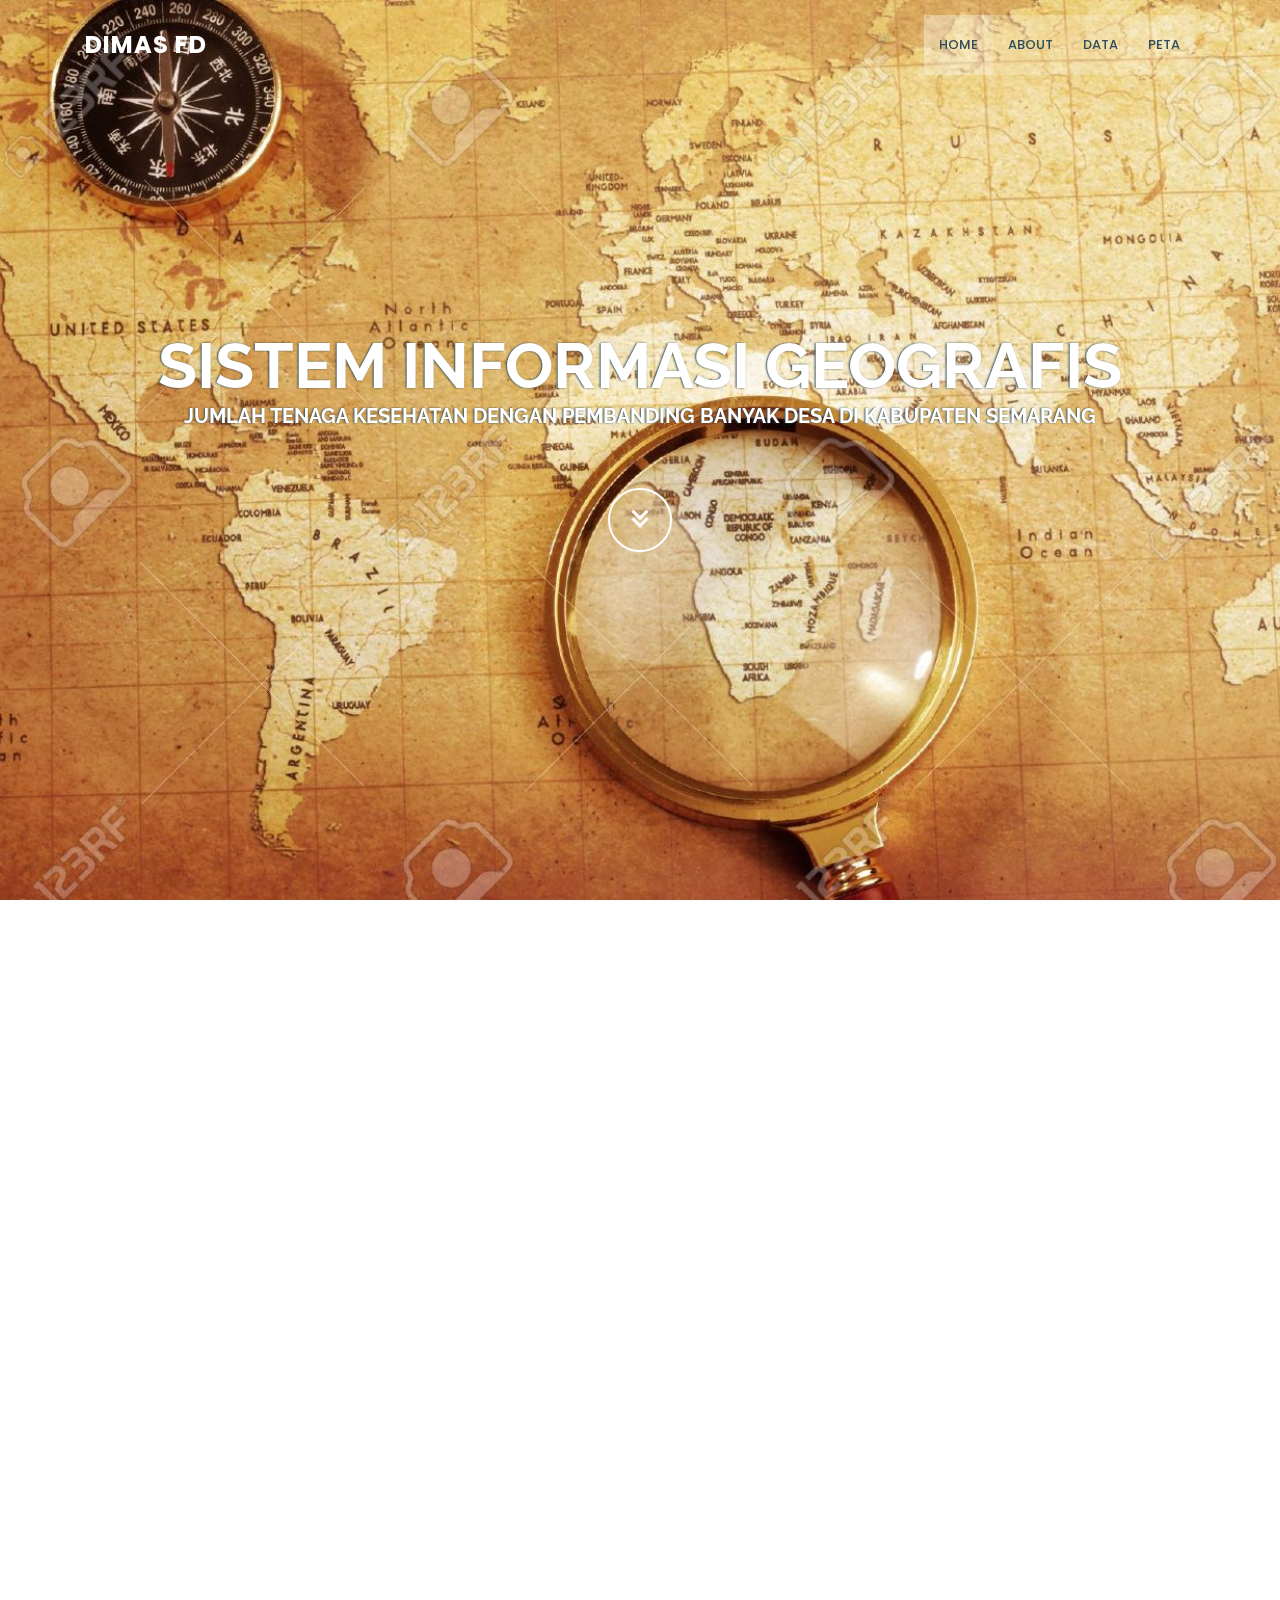
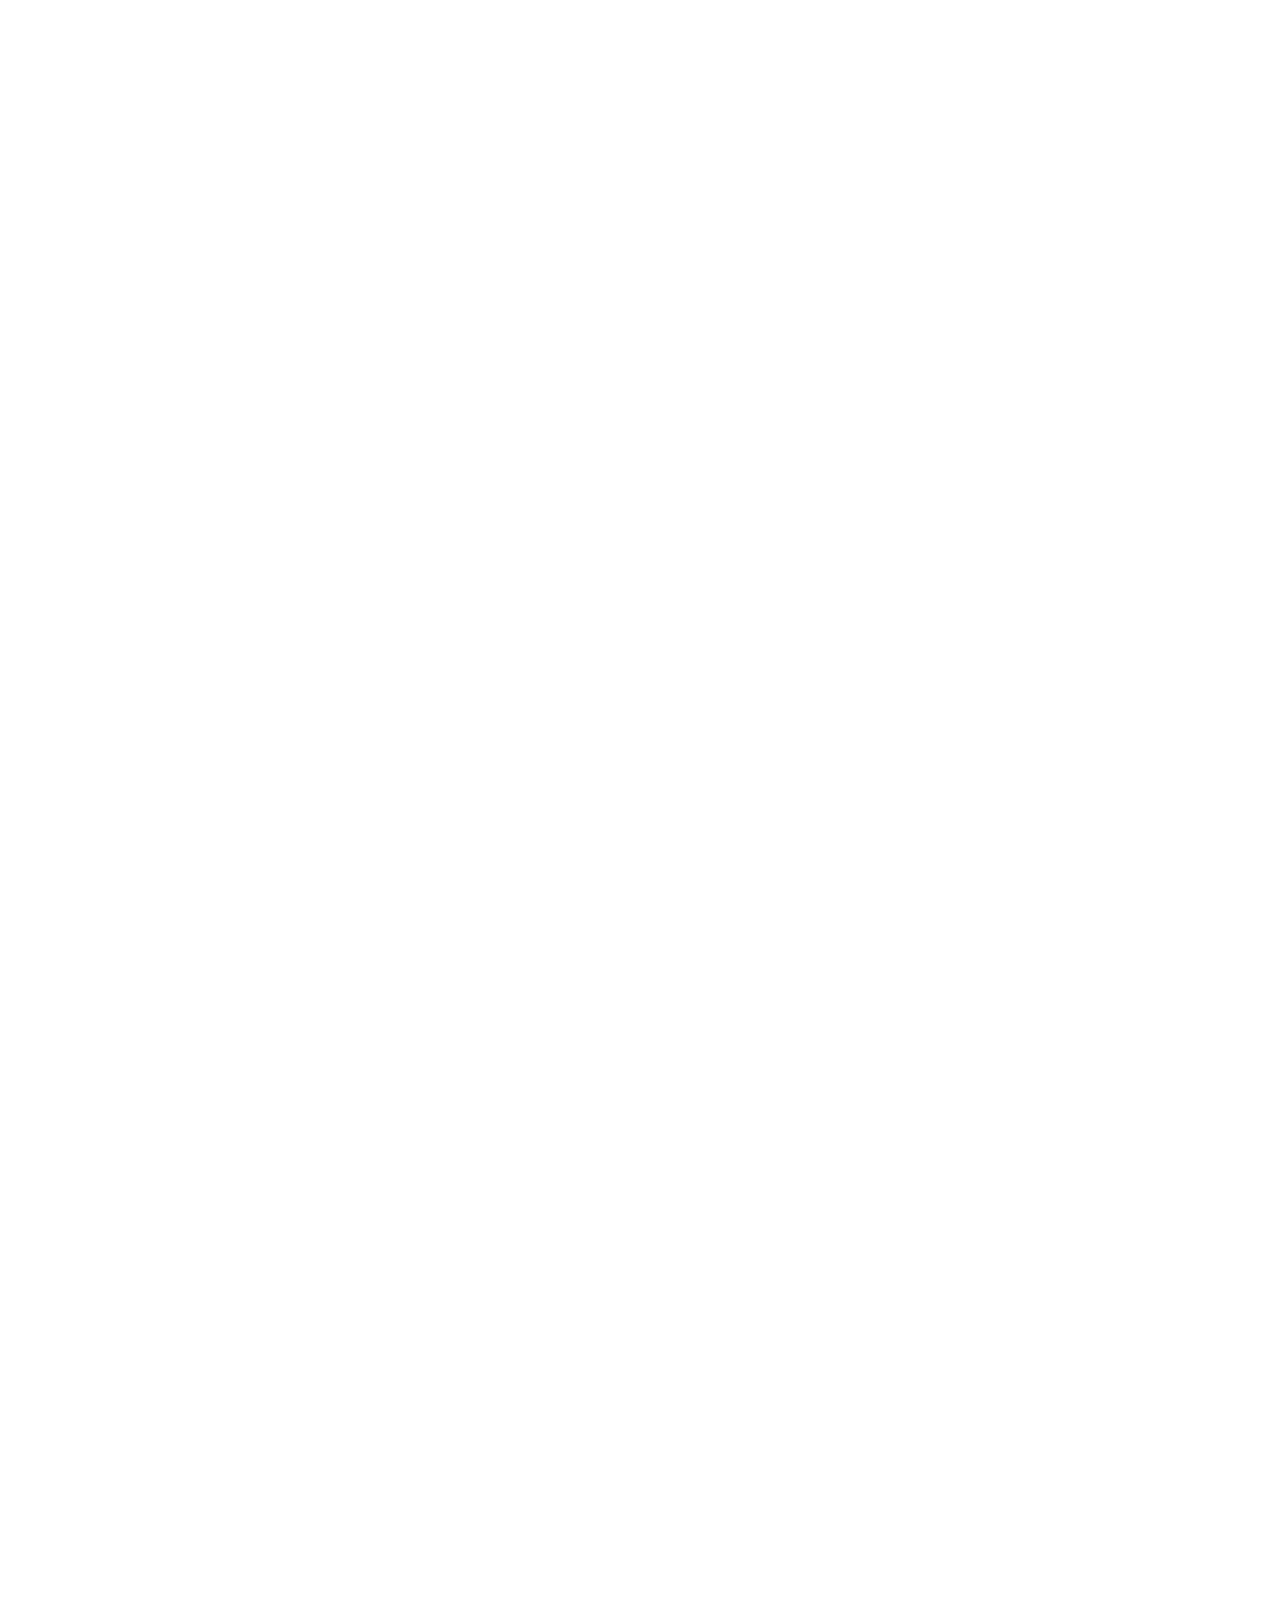
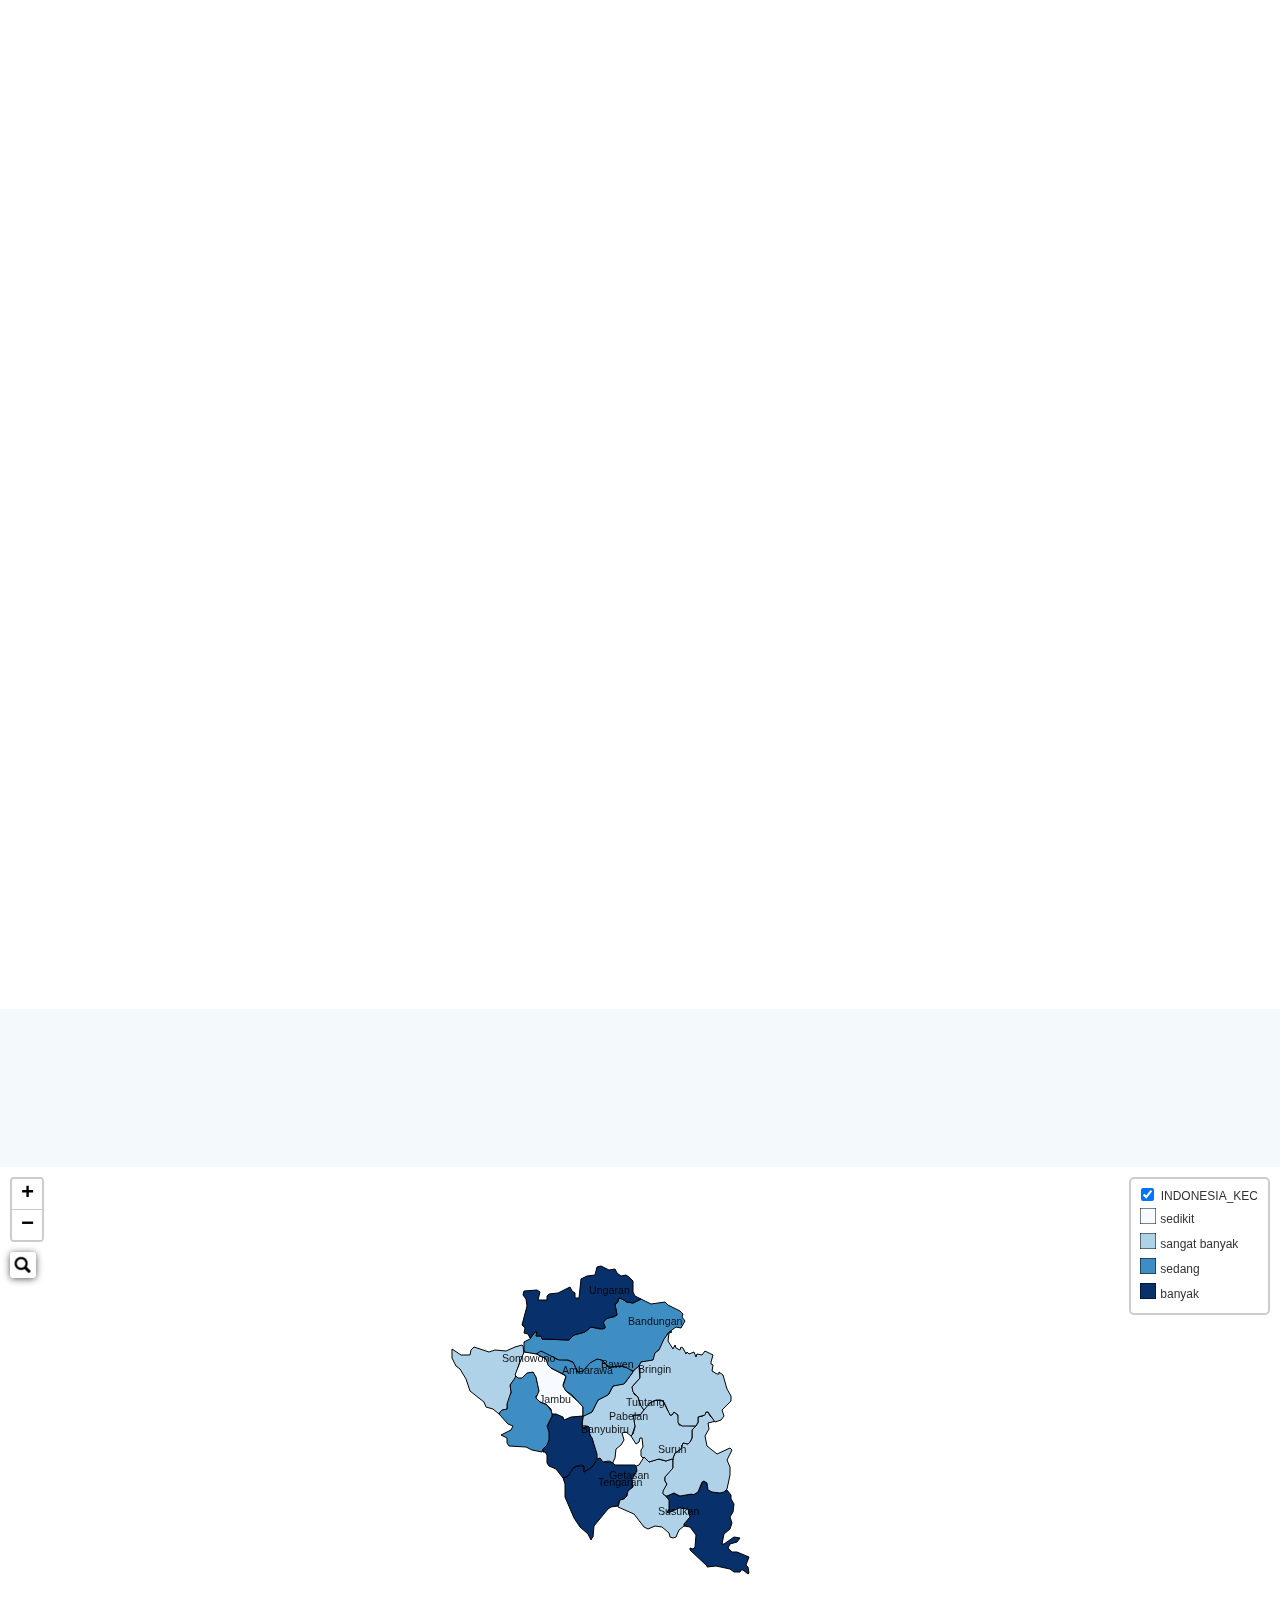
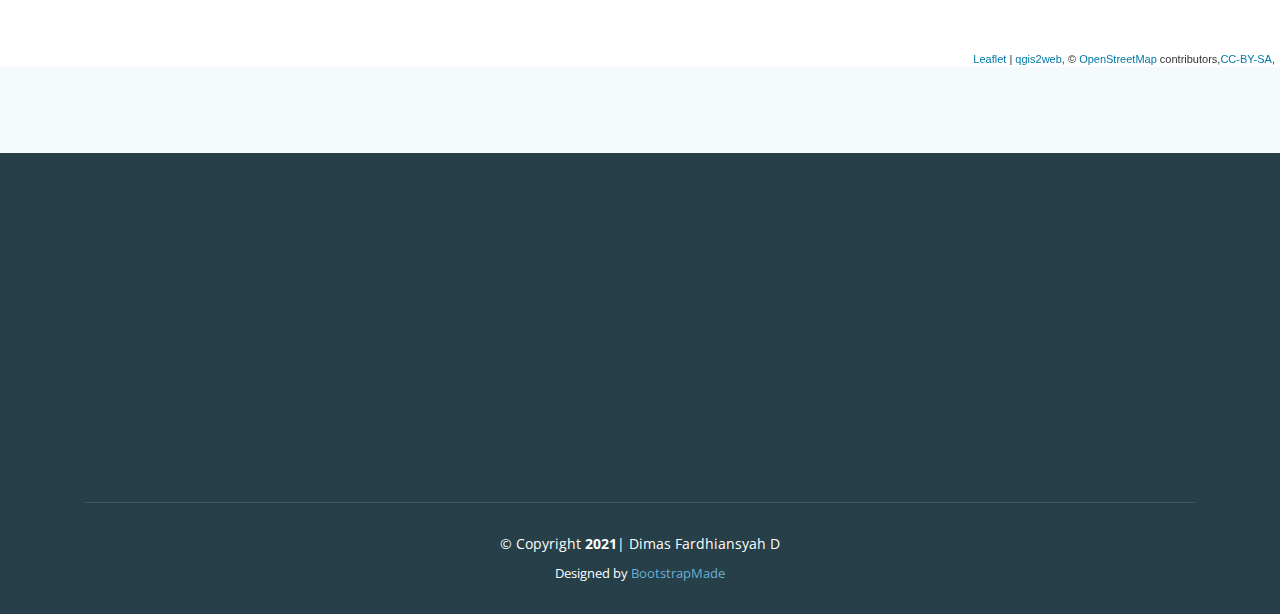
<file: index.html>
<!DOCTYPE html>
<html lang="en">

<head>
  <meta charset="utf-8">
  <meta content="width=device-width, initial-scale=1.0" name="viewport">

  <title>SIG | Index</title>
  <meta content="" name="description">
  <meta content="" name="keywords">

  <!-- Favicons -->
  <link href="assets/img/favicon.png" rel="icon">
  <link href="assets/img/apple-touch-icon.png" rel="apple-touch-icon">

  <!-- Google Fonts -->
  <link href="https://fonts.googleapis.com/css?family=Open+Sans:300,300i,400,400i,600,600i,700,700i|Raleway:300,300i,400,400i,500,500i,600,600i,700,700i|Poppins:300,300i,400,400i,500,500i,600,600i,700,700i" rel="stylesheet">

  <!-- Vendor CSS Files -->
  <link href="assets/vendor/bootstrap/css/bootstrap.min.css" rel="stylesheet">
  <link href="assets/vendor/icofont/icofont.min.css" rel="stylesheet">
  <link href="assets/vendor/boxicons/css/boxicons.min.css" rel="stylesheet">
  <link href="assets/vendor/venobox/venobox.css" rel="stylesheet">
  <link href="assets/vendor/owl.carousel/assets/owl.carousel.min.css" rel="stylesheet">
  <link href="assets/vendor/aos/aos.css" rel="stylesheet">

  <!-- Template Main CSS File -->
  <link href="assets/css/style.css" rel="stylesheet">

  <!-- =======================================================
  * Template Name: Squadfree - v2.3.1
  * Template URL: https://bootstrapmade.com/squadfree-free-bootstrap-template-creative/
  * Author: BootstrapMade.com
  * License: https://bootstrapmade.com/license/
  ======================================================== -->
</head>

<body>

  <!-- ======= Header ======= -->
  <header id="header" class="fixed-top header-transparent">
    <div class="container d-flex align-items-center">

      <div class="logo mr-auto">
        <h1 class="text-light"><a href="index.html"><span>DIMAS FD </span></a></h1>
        <!-- Uncomment below if you prefer to use an image logo -->
        <!-- <a href="index.html"><img src="assets/img/logo.png" alt="" class="img-fluid"></a>-->
      </div>

      <nav class="nav-menu d-none d-lg-block">
        <ul>
          <li class="active"><a href="index.html">Home</a></li>
          <li><a href="#services">About</a></li>
          <li><a href="#portfolio">Data</a></li>
          <li><a href="#contact">Peta</a></li>

        </ul>
      </nav><!-- .nav-menu -->

    </div>
  </header><!-- End Header -->

  <!-- ======= Hero Section ======= -->
  <section id="hero">
    <div class="hero-container" data-aos="fade-up">
      <h1>Sistem Informasi Geografis</h1>
      <h2>Jumlah Tenaga Kesehatan Dengan Pembanding Banyak Desa Di Kabupaten Semarang</h2>
      <a href="#about" class="btn-get-started scrollto"><i class="bx bx-chevrons-down"></i></a>
    </div>
  </section><!-- End Hero -->

  <main id="main">

    <!-- ======= About Section ======= -->
    <section id="services" class="services">
      <div class="container">

        <div class="section-title" data-aos="fade-in" data-aos-delay="100">
        <h2>Latar Belakang</h2>
        <body>
          <img src="assets/img/logo.png" width="300" height="400">
        </body>
          <br><p>Wilayah Kabupaten Semarang terdiri 19 kecamatan, 208 desa, 27 kelurahan. Saat ini di Kabupaten Semarang terdapat 2 Rumah sakit umum di daerah yang aktif beroperasi, yaitu RSUD Ungaran wilayah utara dan RSUD Ambarawa di wilayah tengah. Sampai saat ini dengan perkembangan teknologi yang semakin pesat, untuk menuntut penerapan dalam berbagai bidang informasi, tak terkecuali dalam bidang kesehatan yang merupakan salah satu faktor informasi bagi penduduk.<br>

<br>Kabupaten Semarang merupakan salah satu daerah yang kaya akan obyek wisata baik
wisata alamnya yang sangat menarik, wisata budaya, peninggalan sejarah maupun sejarah
tehnologinya. Mengingat letaknya, Kabupaten Semarang berada pada posisi yang
menguntungkan, yaitu sebagai daerah penyangga (hinterland) Ibu Kota Jawa Tengah dan
mampu memposisikan daerah ini sejajar lebih tinggi dari daerah tujuan wisata lain di Jawa
Tengah. Didukung oleh kemudahan aksestabilitas jalur lalu lintas ekonomi menuju semua
obyek wisata, menjadikan paket perjalanan wisata dapat mencapai banyak obyek wisata dalam
waktu yang singkat. Oleh karena itu wilayah Kabupaten Semarang semakin hari kian banyak
menjadi perhatian pengunjung, sehingga kunjungan wisatawan domestik terutama terus
meningkat.<br>

<br>Dari segi kebudayaan dan kesenian Jawa Tengah pada umumnya dan Kabupaten
Semarang pada khususnya juga memiliki beberapa peninggalan yang wajib untuk dijaga
kelestariannya. Dari segi kebudayaan Jawa Tengah memiliki warisan kesenian yang cukup
beragam. Tidak hanya dari segi kebudayaan seni tari tradisionalnya saja, ada juga kebudayaan
lain berupa seni pertunjukan rakyat, seni wayang, seni teater, seni musik tradisional, seni musik
religi dll. Di Kabupaten Semarang sendiri terdapat sekitar 595 kelompok-kelompok kesenian
yang tersebar di hampir semua Kecamatan di Kabupaten Semarang. Kelompok - kelompok
kesenian tersebut perlu diperhatikan dan diberi wadah khusus agar dapat menampilkan karya
mereka secara rutin dan terjadwal. Tidak hanya kelompok kesenian dari Kabupaten Semarang
saja, kelompok kesenian di sekitar lingkup Jawa Tengah juga perlu diperhatikan
keberadaannya.<br>

<br>Maka dari itu Kabupaten Semarang merupakan salah satu lokasi yang tepat untuk
mendirikan Taman Budaya sebagai pusat kebudayaan kesenian serta kerajinan masyarakat,
sehingga diharapkan Taman Budaya ini mampu mewadahi aktifitas para seniman dan
masyarakat dalam mengapresiasi kreatifitas seni dan budaya lokal yang selama ini kurang
terfasilitasi oleh pemerintah setempat. Taman Budaya ini akan direncanakan menjadi Taman
Budaya yang skala pelayanannya di peruntukan tidak hanya untuk warga Kabupaten Semarang
saja melainkan untuk sekitar Jawa Tengah.
Menurut standar dari Depdikbud RI Taman Budaya memiliki fasilitas berupa gedung
pameran, teater tertutup, teater arena, teater taman, balai seni, sanggar-sanggar, wisma seni, 
perpustakaan, sekretariat, ruang rapat, gudang, rumah generator, reservoir air, kafetaria, toilet,
taman, gerbang dan loket.</p>
        </div>
      </div>

    </section><!-- End About Section -->

    


    <!-- ======= Portfolio Section ======= -->
    <section id="portfolio" class="portfolio">
      <div class="container">

        <div class="section-title" data-aos="fade-in" data-aos-delay="100">
          <h2>Data</h2>
          <body>
            <img src="assets/img/tabel.jpg" width="700" height="900">
          </body>
          <p></p>
          <br>
          <body>
            <img src="assets/img/tabell.jpg" width="700" height="900">
          </body>
        </div>
      </div>
    </section><!-- End Portfolio Section -->

    
    <!-- ======= Contact Section ======= -->
    <section id="contact" class="contact section-bg">
      <div class="container">

        <div class="section-title" data-aos="fade-in" data-aos-delay="100">
          <h2>Peta Tematik</h2>
        </div>
          </div>

        </div>

          <div>
            <iframe src="peta/index.html"
            width="100%" height="500" frameborder="0" style="border: 1"></iframe>
          </div>

          

        </div>

      </div>
    </section><!-- End Contact Section -->

  </main><!-- End #main -->

  <!-- ======= Footer ======= -->
  <footer id="footer">
    <div class="footer-top">
      <div class="container">
        <div class="row">

          <div class="col-lg-4 col-md-6">
            <div class="footer-info" data-aos="fade-up" data-aos-delay="50">
              <h3>SIG Kab. Semarang</h3>
              <p class="pb-3"><em>Kabupaten Semarang adalah sebuah kabupaten di Provinsi Jawa Tengah. Ibu kotanya adalah Kota Ungaran.</em></p>
              <p>
                <strong>Phone:</strong> 0865 8765 8877<br>
                <strong>Email:</strong> sigkabsemarang@gmail.com<br>
              </p>
              <div class="social-links mt-3">
                <a href="#" class="twitter"><i class="bx bxl-twitter"></i></a>
                <a href="#" class="facebook"><i class="bx bxl-facebook"></i></a>
                <a href="#" class="instagram"><i class="bx bxl-instagram"></i></a>
                <a href="#" class="google-plus"><i class="bx bxl-skype"></i></a>
                <a href="#" class="linkedin"><i class="bx bxl-linkedin"></i></a>
              </div>
            </div>
          </div>

          <div class="col-lg-2 col-md-6 footer-links" data-aos="fade-up" data-aos-delay="150">
            <h4>Useful Links</h4>
            <ul>
              <li><i class="bx bx-chevron-right"></i> <a href="#">Home</a></li>
              <li><i class="bx bx-chevron-right"></i> <a href="#">About us</a></li>
              <li><i class="bx bx-chevron-right"></i> <a href="#">Services</a></li>
              <li><i class="bx bx-chevron-right"></i> <a href="#">Terms of service</a></li>
              <li><i class="bx bx-chevron-right"></i> <a href="#">Privacy policy</a></li>
            </ul>
          </div>

          <div class="col-lg-2 col-md-6 footer-links" data-aos="fade-up" data-aos-delay="250">
            <h4>Our Services</h4>
            <ul>
              <li><i class="bx bx-chevron-right"></i> <a href="#">Web Design</a></li>
              <li><i class="bx bx-chevron-right"></i> <a href="#">Web Development</a></li>
              <li><i class="bx bx-chevron-right"></i> <a href="#">Product Management</a></li>
              <li><i class="bx bx-chevron-right"></i> <a href="#">Marketing</a></li>
              <li><i class="bx bx-chevron-right"></i> <a href="#">Graphic Design</a></li>
            </ul>
          </div>

          <div class="col-lg-4 col-md-6 footer-newsletter" data-aos="fade-up" data-aos-delay="350">
            <h4>Cari</h4>
          
            <form action="" method="post">
              <input type="email" name="email"><input type="submit" value="Cari">
            </form>

          </div>

        </div>
      </div>
    </div>

    <div class="container">
      <div class="copyright">
        &copy; Copyright <strong><span>2021</span></strong>| Dimas Fardhiansyah D
      </div>
      <div class="credits">
        <!-- All the links in the footer should remain intact. -->
        <!-- You can delete the links only if you purchased the pro version. -->
        <!-- Licensing information: https://bootstrapmade.com/license/ -->
        <!-- Purchase the pro version with working PHP/AJAX contact form: https://bootstrapmade.com/squadfree-free-bootstrap-template-creative/ -->
        Designed by <a href="https://bootstrapmade.com/">BootstrapMade</a>
      </div>
    </div>
  </footer><!-- End Footer -->

  <a href="#" class="back-to-top"><i class="icofont-simple-up"></i></a>

  <!-- Vendor JS Files -->
  <script src="assets/vendor/jquery/jquery.min.js"></script>
  <script src="assets/vendor/bootstrap/js/bootstrap.bundle.min.js"></script>
  <script src="assets/vendor/jquery.easing/jquery.easing.min.js"></script>
  <script src="assets/vendor/php-email-form/validate.js"></script>
  <script src="assets/vendor/waypoints/jquery.waypoints.min.js"></script>
  <script src="assets/vendor/counterup/counterup.min.js"></script>
  <script src="assets/vendor/isotope-layout/isotope.pkgd.min.js"></script>
  <script src="assets/vendor/venobox/venobox.min.js"></script>
  <script src="assets/vendor/owl.carousel/owl.carousel.min.js"></script>
  <script src="assets/vendor/aos/aos.js"></script>

  <!-- Template Main JS File -->
  <script src="assets/js/main.js"></script>

</body>

</html>
</file>
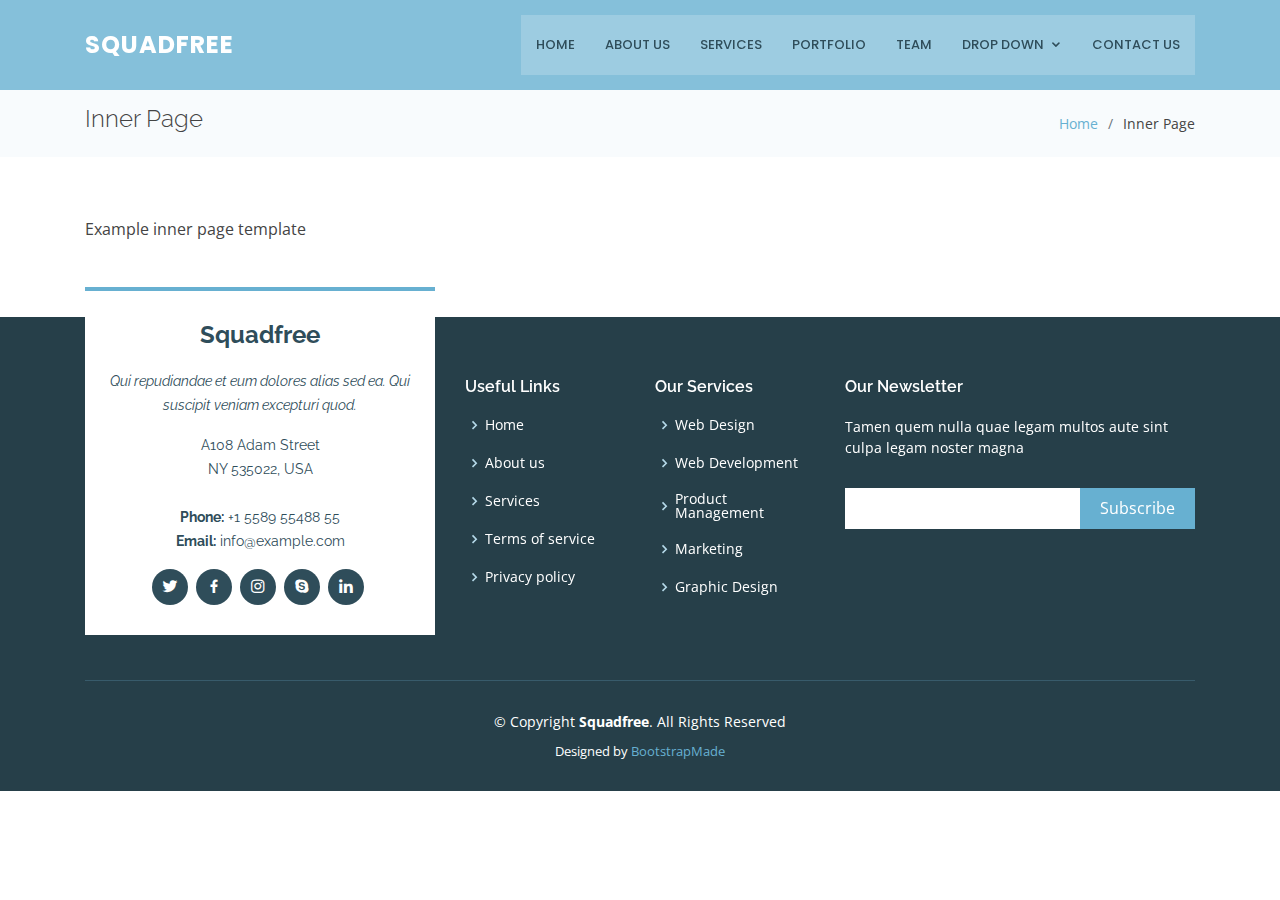
<file: inner-page.html>
<!DOCTYPE html>
<html lang="en">

<head>
  <meta charset="utf-8">
  <meta content="width=device-width, initial-scale=1.0" name="viewport">

  <title>Inner Page - Squadfree Bootstrap Template</title>
  <meta content="" name="description">
  <meta content="" name="keywords">

  <!-- Favicons -->
  <link href="assets/img/favicon.png" rel="icon">
  <link href="assets/img/apple-touch-icon.png" rel="apple-touch-icon">

  <!-- Google Fonts -->
  <link href="https://fonts.googleapis.com/css?family=Open+Sans:300,300i,400,400i,600,600i,700,700i|Raleway:300,300i,400,400i,500,500i,600,600i,700,700i|Poppins:300,300i,400,400i,500,500i,600,600i,700,700i" rel="stylesheet">

  <!-- Vendor CSS Files -->
  <link href="assets/vendor/bootstrap/css/bootstrap.min.css" rel="stylesheet">
  <link href="assets/vendor/icofont/icofont.min.css" rel="stylesheet">
  <link href="assets/vendor/boxicons/css/boxicons.min.css" rel="stylesheet">
  <link href="assets/vendor/venobox/venobox.css" rel="stylesheet">
  <link href="assets/vendor/owl.carousel/assets/owl.carousel.min.css" rel="stylesheet">
  <link href="assets/vendor/aos/aos.css" rel="stylesheet">

  <!-- Template Main CSS File -->
  <link href="assets/css/style.css" rel="stylesheet">

  <!-- =======================================================
  * Template Name: Squadfree - v2.3.1
  * Template URL: https://bootstrapmade.com/squadfree-free-bootstrap-template-creative/
  * Author: BootstrapMade.com
  * License: https://bootstrapmade.com/license/
  ======================================================== -->
</head>

<body>

  <!-- ======= Header ======= -->
  <header id="header" class="fixed-top ">
    <div class="container d-flex align-items-center">

      <div class="logo mr-auto">
        <h1 class="text-light"><a href="index.html"><span>Squadfree</span></a></h1>
        <!-- Uncomment below if you prefer to use an image logo -->
        <!-- <a href="index.html"><img src="assets/img/logo.png" alt="" class="img-fluid"></a>-->
      </div>

      <nav class="nav-menu d-none d-lg-block">
        <ul>
          <li><a href="index.html">Home</a></li>
          <li><a href="#about">About Us</a></li>
          <li><a href="#services">Services</a></li>
          <li><a href="#portfolio">Portfolio</a></li>
          <li><a href="#team">Team</a></li>
          <li class="drop-down"><a href="">Drop Down</a>
            <ul>
              <li><a href="#">Drop Down 1</a></li>
              <li class="drop-down"><a href="#">Drop Down 2</a>
                <ul>
                  <li><a href="#">Deep Drop Down 1</a></li>
                  <li><a href="#">Deep Drop Down 2</a></li>
                  <li><a href="#">Deep Drop Down 3</a></li>
                  <li><a href="#">Deep Drop Down 4</a></li>
                  <li><a href="#">Deep Drop Down 5</a></li>
                </ul>
              </li>
              <li><a href="#">Drop Down 3</a></li>
              <li><a href="#">Drop Down 4</a></li>
              <li><a href="#">Drop Down 5</a></li>
            </ul>
          </li>
          <li><a href="#contact">Contact Us</a></li>

        </ul>
      </nav><!-- .nav-menu -->

    </div>
  </header><!-- End Header -->

  <main id="main">

    <!-- ======= Breadcrumbs Section ======= -->
    <section class="breadcrumbs">
      <div class="container">

        <div class="d-flex justify-content-between align-items-center">
          <h2>Inner Page</h2>
          <ol>
            <li><a href="index.html">Home</a></li>
            <li>Inner Page</li>
          </ol>
        </div>

      </div>
    </section><!-- End Breadcrumbs Section -->

    <section class="inner-page">
      <div class="container">
        <p>
          Example inner page template
        </p>
      </div>
    </section>

  </main><!-- End #main -->

  <!-- ======= Footer ======= -->
  <footer id="footer">
    <div class="footer-top">
      <div class="container">
        <div class="row">

          <div class="col-lg-4 col-md-6">
            <div class="footer-info" data-aos="fade-up" data-aos-delay="50">
              <h3>Squadfree</h3>
              <p class="pb-3"><em>Qui repudiandae et eum dolores alias sed ea. Qui suscipit veniam excepturi quod.</em></p>
              <p>
                A108 Adam Street <br>
                NY 535022, USA<br><br>
                <strong>Phone:</strong> +1 5589 55488 55<br>
                <strong>Email:</strong> info@example.com<br>
              </p>
              <div class="social-links mt-3">
                <a href="#" class="twitter"><i class="bx bxl-twitter"></i></a>
                <a href="#" class="facebook"><i class="bx bxl-facebook"></i></a>
                <a href="#" class="instagram"><i class="bx bxl-instagram"></i></a>
                <a href="#" class="google-plus"><i class="bx bxl-skype"></i></a>
                <a href="#" class="linkedin"><i class="bx bxl-linkedin"></i></a>
              </div>
            </div>
          </div>

          <div class="col-lg-2 col-md-6 footer-links" data-aos="fade-up" data-aos-delay="150">
            <h4>Useful Links</h4>
            <ul>
              <li><i class="bx bx-chevron-right"></i> <a href="#">Home</a></li>
              <li><i class="bx bx-chevron-right"></i> <a href="#">About us</a></li>
              <li><i class="bx bx-chevron-right"></i> <a href="#">Services</a></li>
              <li><i class="bx bx-chevron-right"></i> <a href="#">Terms of service</a></li>
              <li><i class="bx bx-chevron-right"></i> <a href="#">Privacy policy</a></li>
            </ul>
          </div>

          <div class="col-lg-2 col-md-6 footer-links" data-aos="fade-up" data-aos-delay="250">
            <h4>Our Services</h4>
            <ul>
              <li><i class="bx bx-chevron-right"></i> <a href="#">Web Design</a></li>
              <li><i class="bx bx-chevron-right"></i> <a href="#">Web Development</a></li>
              <li><i class="bx bx-chevron-right"></i> <a href="#">Product Management</a></li>
              <li><i class="bx bx-chevron-right"></i> <a href="#">Marketing</a></li>
              <li><i class="bx bx-chevron-right"></i> <a href="#">Graphic Design</a></li>
            </ul>
          </div>

          <div class="col-lg-4 col-md-6 footer-newsletter" data-aos="fade-up" data-aos-delay="350">
            <h4>Our Newsletter</h4>
            <p>Tamen quem nulla quae legam multos aute sint culpa legam noster magna</p>
            <form action="" method="post">
              <input type="email" name="email"><input type="submit" value="Subscribe">
            </form>

          </div>

        </div>
      </div>
    </div>

    <div class="container">
      <div class="copyright">
        &copy; Copyright <strong><span>Squadfree</span></strong>. All Rights Reserved
      </div>
      <div class="credits">
        <!-- All the links in the footer should remain intact. -->
        <!-- You can delete the links only if you purchased the pro version. -->
        <!-- Licensing information: https://bootstrapmade.com/license/ -->
        <!-- Purchase the pro version with working PHP/AJAX contact form: https://bootstrapmade.com/squadfree-free-bootstrap-template-creative/ -->
        Designed by <a href="https://bootstrapmade.com/">BootstrapMade</a>
      </div>
    </div>
  </footer><!-- End Footer -->

  <a href="#" class="back-to-top"><i class="icofont-simple-up"></i></a>

  <!-- Vendor JS Files -->
  <script src="assets/vendor/jquery/jquery.min.js"></script>
  <script src="assets/vendor/bootstrap/js/bootstrap.bundle.min.js"></script>
  <script src="assets/vendor/jquery.easing/jquery.easing.min.js"></script>
  <script src="assets/vendor/php-email-form/validate.js"></script>
  <script src="assets/vendor/waypoints/jquery.waypoints.min.js"></script>
  <script src="assets/vendor/counterup/counterup.min.js"></script>
  <script src="assets/vendor/isotope-layout/isotope.pkgd.min.js"></script>
  <script src="assets/vendor/venobox/venobox.min.js"></script>
  <script src="assets/vendor/owl.carousel/owl.carousel.min.js"></script>
  <script src="assets/vendor/aos/aos.js"></script>

  <!-- Template Main JS File -->
  <script src="assets/js/main.js"></script>

</body>

</html>
</file>
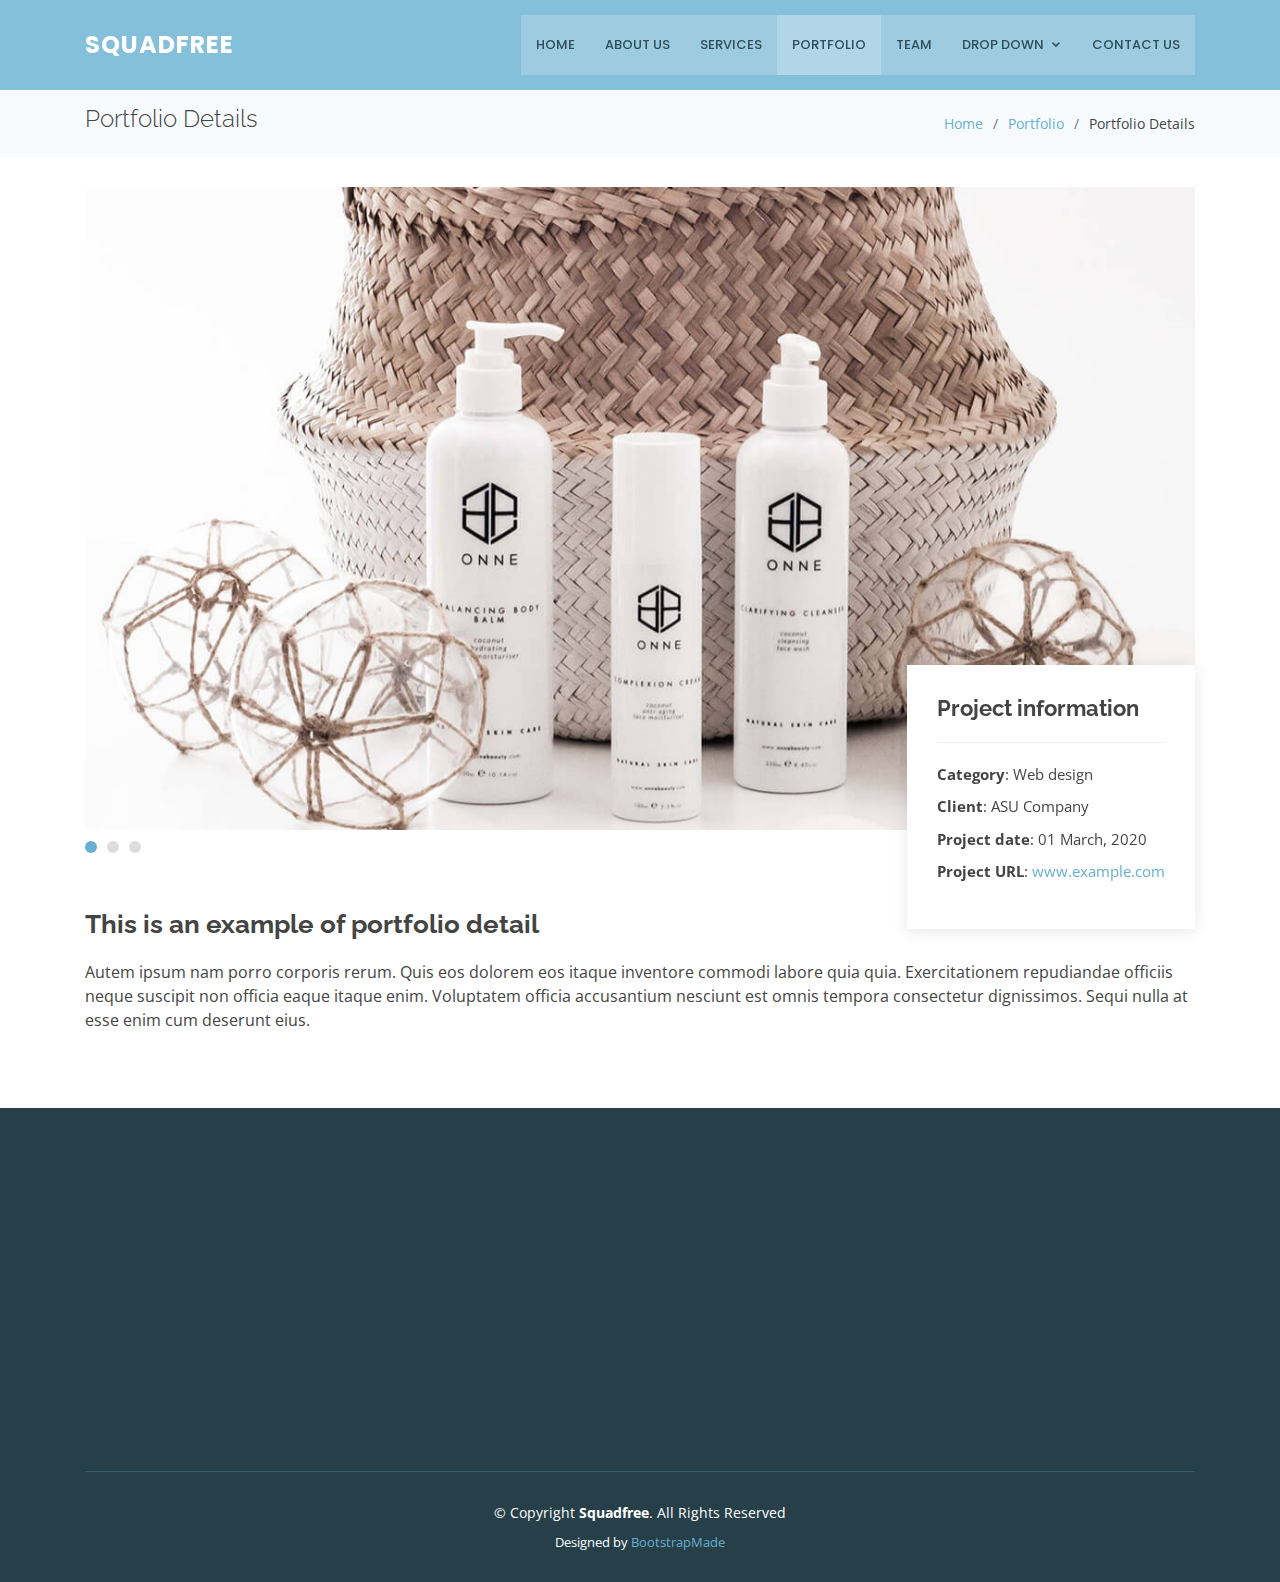
<file: portfolio-details.html>
<!DOCTYPE html>
<html lang="en">

<head>
  <meta charset="utf-8">
  <meta content="width=device-width, initial-scale=1.0" name="viewport">

  <title>Portfolio Details - Squadfree Bootstrap Template</title>
  <meta content="" name="description">
  <meta content="" name="keywords">

  <!-- Favicons -->
  <link href="assets/img/favicon.png" rel="icon">
  <link href="assets/img/apple-touch-icon.png" rel="apple-touch-icon">

  <!-- Google Fonts -->
  <link href="https://fonts.googleapis.com/css?family=Open+Sans:300,300i,400,400i,600,600i,700,700i|Raleway:300,300i,400,400i,500,500i,600,600i,700,700i|Poppins:300,300i,400,400i,500,500i,600,600i,700,700i" rel="stylesheet">

  <!-- Vendor CSS Files -->
  <link href="assets/vendor/bootstrap/css/bootstrap.min.css" rel="stylesheet">
  <link href="assets/vendor/icofont/icofont.min.css" rel="stylesheet">
  <link href="assets/vendor/boxicons/css/boxicons.min.css" rel="stylesheet">
  <link href="assets/vendor/venobox/venobox.css" rel="stylesheet">
  <link href="assets/vendor/owl.carousel/assets/owl.carousel.min.css" rel="stylesheet">
  <link href="assets/vendor/aos/aos.css" rel="stylesheet">

  <!-- Template Main CSS File -->
  <link href="assets/css/style.css" rel="stylesheet">

  <!-- =======================================================
  * Template Name: Squadfree - v2.3.1
  * Template URL: https://bootstrapmade.com/squadfree-free-bootstrap-template-creative/
  * Author: BootstrapMade.com
  * License: https://bootstrapmade.com/license/
  ======================================================== -->
</head>

<body>

  <!-- ======= Header ======= -->
  <header id="header" class="fixed-top ">
    <div class="container d-flex align-items-center">

      <div class="logo mr-auto">
        <h1 class="text-light"><a href="index.html"><span>Squadfree</span></a></h1>
        <!-- Uncomment below if you prefer to use an image logo -->
        <!-- <a href="index.html"><img src="assets/img/logo.png" alt="" class="img-fluid"></a>-->
      </div>

      <nav class="nav-menu d-none d-lg-block">
        <ul>
          <li><a href="index.html">Home</a></li>
          <li><a href="#about">About Us</a></li>
          <li><a href="#services">Services</a></li>
          <li class="active"><a href="#portfolio">Portfolio</a></li>
          <li><a href="#team">Team</a></li>
          <li class="drop-down"><a href="">Drop Down</a>
            <ul>
              <li><a href="#">Drop Down 1</a></li>
              <li class="drop-down"><a href="#">Drop Down 2</a>
                <ul>
                  <li><a href="#">Deep Drop Down 1</a></li>
                  <li><a href="#">Deep Drop Down 2</a></li>
                  <li><a href="#">Deep Drop Down 3</a></li>
                  <li><a href="#">Deep Drop Down 4</a></li>
                  <li><a href="#">Deep Drop Down 5</a></li>
                </ul>
              </li>
              <li><a href="#">Drop Down 3</a></li>
              <li><a href="#">Drop Down 4</a></li>
              <li><a href="#">Drop Down 5</a></li>
            </ul>
          </li>
          <li><a href="#contact">Contact Us</a></li>

        </ul>
      </nav><!-- .nav-menu -->

    </div>
  </header><!-- End Header -->

  <main id="main">

    <!-- ======= Breadcrumbs Section ======= -->
    <section class="breadcrumbs">
      <div class="container">

        <div class="d-flex justify-content-between align-items-center">
          <h2>Portfolio Details</h2>
          <ol>
            <li><a href="index.html">Home</a></li>
            <li><a href="portfolio.html">Portfolio</a></li>
            <li>Portfolio Details</li>
          </ol>
        </div>

      </div>
    </section><!-- Breadcrumbs Section -->

    <!-- ======= Portfolio Details Section ======= -->
    <section class="portfolio-details">
      <div class="container">

        <div class="portfolio-details-container">

          <div class="owl-carousel portfolio-details-carousel">
            <img src="assets/img/portfolio/portfolio-details-1.jpg" class="img-fluid" alt="">
            <img src="assets/img/portfolio/portfolio-details-2.jpg" class="img-fluid" alt="">
            <img src="assets/img/portfolio/portfolio-details-3.jpg" class="img-fluid" alt="">
          </div>

          <div class="portfolio-info">
            <h3>Project information</h3>
            <ul>
              <li><strong>Category</strong>: Web design</li>
              <li><strong>Client</strong>: ASU Company</li>
              <li><strong>Project date</strong>: 01 March, 2020</li>
              <li><strong>Project URL</strong>: <a href="#">www.example.com</a></li>
            </ul>
          </div>

        </div>

        <div class="portfolio-description">
          <h2>This is an example of portfolio detail</h2>
          <p>
            Autem ipsum nam porro corporis rerum. Quis eos dolorem eos itaque inventore commodi labore quia quia. Exercitationem repudiandae officiis neque suscipit non officia eaque itaque enim. Voluptatem officia accusantium nesciunt est omnis tempora consectetur dignissimos. Sequi nulla at esse enim cum deserunt eius.
          </p>
        </div>
      </div>
    </section><!-- End Portfolio Details Section -->

  </main><!-- End #main -->

  <!-- ======= Footer ======= -->
  <footer id="footer">
    <div class="footer-top">
      <div class="container">
        <div class="row">

          <div class="col-lg-4 col-md-6">
            <div class="footer-info" data-aos="fade-up" data-aos-delay="50">
              <h3>Squadfree</h3>
              <p class="pb-3"><em>Qui repudiandae et eum dolores alias sed ea. Qui suscipit veniam excepturi quod.</em></p>
              <p>
                A108 Adam Street <br>
                NY 535022, USA<br><br>
                <strong>Phone:</strong> +1 5589 55488 55<br>
                <strong>Email:</strong> info@example.com<br>
              </p>
              <div class="social-links mt-3">
                <a href="#" class="twitter"><i class="bx bxl-twitter"></i></a>
                <a href="#" class="facebook"><i class="bx bxl-facebook"></i></a>
                <a href="#" class="instagram"><i class="bx bxl-instagram"></i></a>
                <a href="#" class="google-plus"><i class="bx bxl-skype"></i></a>
                <a href="#" class="linkedin"><i class="bx bxl-linkedin"></i></a>
              </div>
            </div>
          </div>

          <div class="col-lg-2 col-md-6 footer-links" data-aos="fade-up" data-aos-delay="150">
            <h4>Useful Links</h4>
            <ul>
              <li><i class="bx bx-chevron-right"></i> <a href="#">Home</a></li>
              <li><i class="bx bx-chevron-right"></i> <a href="#">About us</a></li>
              <li><i class="bx bx-chevron-right"></i> <a href="#">Services</a></li>
              <li><i class="bx bx-chevron-right"></i> <a href="#">Terms of service</a></li>
              <li><i class="bx bx-chevron-right"></i> <a href="#">Privacy policy</a></li>
            </ul>
          </div>

          <div class="col-lg-2 col-md-6 footer-links" data-aos="fade-up" data-aos-delay="250">
            <h4>Our Services</h4>
            <ul>
              <li><i class="bx bx-chevron-right"></i> <a href="#">Web Design</a></li>
              <li><i class="bx bx-chevron-right"></i> <a href="#">Web Development</a></li>
              <li><i class="bx bx-chevron-right"></i> <a href="#">Product Management</a></li>
              <li><i class="bx bx-chevron-right"></i> <a href="#">Marketing</a></li>
              <li><i class="bx bx-chevron-right"></i> <a href="#">Graphic Design</a></li>
            </ul>
          </div>

          <div class="col-lg-4 col-md-6 footer-newsletter" data-aos="fade-up" data-aos-delay="350">
            <h4>Our Newsletter</h4>
            <p>Tamen quem nulla quae legam multos aute sint culpa legam noster magna</p>
            <form action="" method="post">
              <input type="email" name="email"><input type="submit" value="Subscribe">
            </form>

          </div>

        </div>
      </div>
    </div>

    <div class="container">
      <div class="copyright">
        &copy; Copyright <strong><span>Squadfree</span></strong>. All Rights Reserved
      </div>
      <div class="credits">
        <!-- All the links in the footer should remain intact. -->
        <!-- You can delete the links only if you purchased the pro version. -->
        <!-- Licensing information: https://bootstrapmade.com/license/ -->
        <!-- Purchase the pro version with working PHP/AJAX contact form: https://bootstrapmade.com/squadfree-free-bootstrap-template-creative/ -->
        Designed by <a href="https://bootstrapmade.com/">BootstrapMade</a>
      </div>
    </div>
  </footer><!-- End Footer -->

  <a href="#" class="back-to-top"><i class="icofont-simple-up"></i></a>

  <!-- Vendor JS Files -->
  <script src="assets/vendor/jquery/jquery.min.js"></script>
  <script src="assets/vendor/bootstrap/js/bootstrap.bundle.min.js"></script>
  <script src="assets/vendor/jquery.easing/jquery.easing.min.js"></script>
  <script src="assets/vendor/php-email-form/validate.js"></script>
  <script src="assets/vendor/waypoints/jquery.waypoints.min.js"></script>
  <script src="assets/vendor/counterup/counterup.min.js"></script>
  <script src="assets/vendor/isotope-layout/isotope.pkgd.min.js"></script>
  <script src="assets/vendor/venobox/venobox.min.js"></script>
  <script src="assets/vendor/owl.carousel/owl.carousel.min.js"></script>
  <script src="assets/vendor/aos/aos.js"></script>

  <!-- Template Main JS File -->
  <script src="assets/js/main.js"></script>

</body>

</html>
</file>
<file: assets/vendor/venobox/venobox.css>
/* ------ venobox.css --------*/
.vbox-overlay *, .vbox-overlay *:before, .vbox-overlay *:after{
    -webkit-backface-visibility: hidden;
    -webkit-box-sizing:border-box;
    -moz-box-sizing:border-box;
    box-sizing:border-box;
}
.vbox-overlay * { 
    -webkit-backface-visibility: visible;
    backface-visibility: visible;
}
.vbox-overlay{
    display: -webkit-flex;
    display: flex;
    -webkit-flex-direction: column;
    flex-direction: column;
    -webkit-justify-content: center;
    justify-content: center;
    -webkit-align-items: center;
    align-items: center;
    position: fixed;
    left: 0;
    top: 0;
    bottom: 0;
    right: 0;
    z-index: 999999;
}

/* ----- navigation ----- */
.vbox-title{
    width: 100%;
    height: 40px;
    float: left;
    text-align: center;
    line-height: 28px;
    font-size: 12px;
    padding: 6px 50px;
    overflow: hidden;
    position: fixed;
    display: none;
    left: 0;
    z-index: 89;
}
.vbox-close{
    cursor: pointer;
    position: fixed;
    top: -1px;
    right: 0;
    width: 50px;
    height: 40px;
    padding: 6px;
    display: block;
    background-position:10px center;
    overflow: hidden;
    font-size: 24px;
    line-height: 1;
    text-align: center;
    z-index: 99;
}
.vbox-left{
    cursor: pointer;
    position: fixed;
    left: 0;
    height: 40px;
    overflow: hidden;
    line-height: 28px;
    font-size: 12px;
    z-index: 99;
    display: flex;
    align-items:center;
}
.vbox-num{
    display: inline-block;
    margin: 6px 0 6px 15px;
}
/* ----- Social share ----- */
.vbox-share{
    line-height: 28px;
    font-size: 12px;
    overflow: hidden;
    position: fixed;
    left: 0;
    z-index: 98;
    display: flex;
    align-items:center;
    justify-content: center;
    width: 100%;
    text-align: center;
}
.vbox-share svg{
    max-height: 28px;
    width: 28px;
    z-index: 10;
    margin-left: 12px;
    margin-top: 6px;
    margin-bottom: 6px;
    vertical-align: middle;
}


/* ----- navigation ARROWS ----- */
.vbox-next, .vbox-prev{
    position: fixed;
    top: 50%;
    margin-top: -15px;
    overflow: hidden;
    cursor: pointer;
    display: block;
    width: 45px;
    height: 45px;
    z-index: 99;
}
.vbox-next span, .vbox-prev span{
    position: relative;
    width: 20px;
    height: 20px;
    border: 2px solid transparent;
    border-top-color: #B6B6B6;
    border-right-color: #B6B6B6;
    text-indent: -100px;
    position: absolute;
    top: 8px;
    display: block;
}
.vbox-prev{
    left: 15px;
}
.vbox-next{
    right: 15px;
}
.vbox-prev span{
    left: 10px;
    -ms-transform: rotate(-135deg);
    -webkit-transform: rotate(-135deg);
    transform: rotate(-135deg);
}
.vbox-next span{
    -ms-transform: rotate(45deg);
    -webkit-transform: rotate(45deg);
    transform: rotate(45deg);
    right: 10px;
}
/* ------- inline window ------ */
.vbox-inline{
    width: 420px;
    height: 315px;
    height: 70vh;
    padding: 10px;
    background: #fff;
    margin: 0 auto;
    overflow: auto;
    text-align: left;
}
/* ------- Video & iFrames window ------ */
.venoframe{
    max-width: 100%;
    width: 100%;
    border: none;
    width: 100%;
    height: 260px;
    height: 70vh;
}
.venoframe.vbvid{
    height: 260px;
}
@media (min-width: 768px) {
    .venoframe, .vbox-inline{
        width: 90%;
        height: 360px;
        height: 70vh;
    }
    .venoframe.vbvid{
        width: 640px;
        height: 360px;
    }
}
@media (min-width: 992px) {
    .venoframe, .vbox-inline{
        max-width: 1200px;
        width: 80%;
        height: 540px;
        height: 70vh;
    }
    .venoframe.vbvid{
        width: 960px;
        height: 540px;
    }
}
/* 
Please do NOT edit this part! 
or at least read this note: http://i.imgur.com/7C0ws9e.gif
*/
.vbox-open{
    overflow: hidden;
}
.vbox-container{
    position: absolute;
    left: 0;
    right: 0;
    top: 0;
    bottom: 0;
    overflow-x: hidden;
    overflow-y: scroll;
    overflow-scrolling: touch;
    -webkit-overflow-scrolling: touch;
    z-index: 20;
    max-height: 100%;

}

.vbox-content{
    text-align: center;
    float: left;
    width: 100%;
    position: relative;
    overflow: hidden;
    padding: 20px 4%;
}
.vbox-container img{
    max-width: 100%;
    height: auto;
}
.vbox-figlio{
    box-shadow: 0 0 12px rgba(0,0,0,0.19), 0 6px 6px rgba(0,0,0,0.23);
    max-width: 100%;
    text-align: initial;
}
img.vbox-figlio{
    -webkit-user-select: none;
-khtml-user-select: none;
-moz-user-select: none;
-o-user-select: none;
user-select: none;
}
.vbox-content.swipe-left{
    margin-left: -200px !important;
}
.vbox-content.swipe-right{
    margin-left: 200px !important;
}
.vbox-animated{
    webkit-transition: margin 300ms ease-out;
    transition: margin 300ms ease-out;
}

/* ---------- preloader ----------
 * SPINKIT 
 * http://tobiasahlin.com/spinkit/
-------------------------------- */
.sk-double-bounce,.sk-rotating-plane{width:40px;height:40px;margin:40px auto}.sk-rotating-plane{background-color:#333;-webkit-animation:sk-rotatePlane 1.2s infinite ease-in-out;animation:sk-rotatePlane 1.2s infinite ease-in-out}@-webkit-keyframes sk-rotatePlane{0%{-webkit-transform:perspective(120px) rotateX(0) rotateY(0);transform:perspective(120px) rotateX(0) rotateY(0)}50%{-webkit-transform:perspective(120px) rotateX(-180.1deg) rotateY(0);transform:perspective(120px) rotateX(-180.1deg) rotateY(0)}100%{-webkit-transform:perspective(120px) rotateX(-180deg) rotateY(-179.9deg);transform:perspective(120px) rotateX(-180deg) rotateY(-179.9deg)}}@keyframes sk-rotatePlane{0%{-webkit-transform:perspective(120px) rotateX(0) rotateY(0);transform:perspective(120px) rotateX(0) rotateY(0)}50%{-webkit-transform:perspective(120px) rotateX(-180.1deg) rotateY(0);transform:perspective(120px) rotateX(-180.1deg) rotateY(0)}100%{-webkit-transform:perspective(120px) rotateX(-180deg) rotateY(-179.9deg);transform:perspective(120px) rotateX(-180deg) rotateY(-179.9deg)}}.sk-double-bounce{position:relative}.sk-double-bounce .sk-child{width:100%;height:100%;border-radius:50%;background-color:#333;opacity:.6;position:absolute;top:0;left:0;-webkit-animation:sk-doubleBounce 2s infinite ease-in-out;animation:sk-doubleBounce 2s infinite ease-in-out}.sk-chasing-dots .sk-child,.sk-spinner-pulse,.sk-three-bounce .sk-child{background-color:#333;border-radius:100%}.sk-double-bounce .sk-double-bounce2{-webkit-animation-delay:-1s;animation-delay:-1s}@-webkit-keyframes sk-doubleBounce{0%,100%{-webkit-transform:scale(0);transform:scale(0)}50%{-webkit-transform:scale(1);transform:scale(1)}}@keyframes sk-doubleBounce{0%,100%{-webkit-transform:scale(0);transform:scale(0)}50%{-webkit-transform:scale(1);transform:scale(1)}}.sk-wave{margin:40px auto;width:50px;height:40px;text-align:center;font-size:10px}.sk-wave .sk-rect{background-color:#333;height:100%;width:6px;display:inline-block;-webkit-animation:sk-waveStretchDelay 1.2s infinite ease-in-out;animation:sk-waveStretchDelay 1.2s infinite ease-in-out}.sk-wave .sk-rect1{-webkit-animation-delay:-1.2s;animation-delay:-1.2s}.sk-wave .sk-rect2{-webkit-animation-delay:-1.1s;animation-delay:-1.1s}.sk-wave .sk-rect3{-webkit-animation-delay:-1s;animation-delay:-1s}.sk-wave .sk-rect4{-webkit-animation-delay:-.9s;animation-delay:-.9s}.sk-wave .sk-rect5{-webkit-animation-delay:-.8s;animation-delay:-.8s}@-webkit-keyframes sk-waveStretchDelay{0%,100%,40%{-webkit-transform:scaleY(.4);transform:scaleY(.4)}20%{-webkit-transform:scaleY(1);transform:scaleY(1)}}@keyframes sk-waveStretchDelay{0%,100%,40%{-webkit-transform:scaleY(.4);transform:scaleY(.4)}20%{-webkit-transform:scaleY(1);transform:scaleY(1)}}.sk-wandering-cubes{margin:40px auto;width:40px;height:40px;position:relative}.sk-wandering-cubes .sk-cube{background-color:#333;width:10px;height:10px;position:absolute;top:0;left:0;-webkit-animation:sk-wanderingCube 1.8s ease-in-out -1.8s infinite both;animation:sk-wanderingCube 1.8s ease-in-out -1.8s infinite both}.sk-chasing-dots,.sk-spinner-pulse{width:40px;height:40px;margin:40px auto}.sk-wandering-cubes .sk-cube2{-webkit-animation-delay:-.9s;animation-delay:-.9s}@-webkit-keyframes sk-wanderingCube{0%{-webkit-transform:rotate(0);transform:rotate(0)}25%{-webkit-transform:translateX(30px) rotate(-90deg) scale(.5);transform:translateX(30px) rotate(-90deg) scale(.5)}50%{-webkit-transform:translateX(30px) translateY(30px) rotate(-179deg);transform:translateX(30px) translateY(30px) rotate(-179deg)}50.1%{-webkit-transform:translateX(30px) translateY(30px) rotate(-180deg);transform:translateX(30px) translateY(30px) rotate(-180deg)}75%{-webkit-transform:translateX(0) translateY(30px) rotate(-270deg) scale(.5);transform:translateX(0) translateY(30px) rotate(-270deg) scale(.5)}100%{-webkit-transform:rotate(-360deg);transform:rotate(-360deg)}}@keyframes sk-wanderingCube{0%{-webkit-transform:rotate(0);transform:rotate(0)}25%{-webkit-transform:translateX(30px) rotate(-90deg) scale(.5);transform:translateX(30px) rotate(-90deg) scale(.5)}50%{-webkit-transform:translateX(30px) translateY(30px) rotate(-179deg);transform:translateX(30px) translateY(30px) rotate(-179deg)}50.1%{-webkit-transform:translateX(30px) translateY(30px) rotate(-180deg);transform:translateX(30px) translateY(30px) rotate(-180deg)}75%{-webkit-transform:translateX(0) translateY(30px) rotate(-270deg) scale(.5);transform:translateX(0) translateY(30px) rotate(-270deg) scale(.5)}100%{-webkit-transform:rotate(-360deg);transform:rotate(-360deg)}}.sk-spinner-pulse{-webkit-animation:sk-pulseScaleOut 1s infinite ease-in-out;animation:sk-pulseScaleOut 1s infinite ease-in-out}@-webkit-keyframes sk-pulseScaleOut{0%{-webkit-transform:scale(0);transform:scale(0)}100%{-webkit-transform:scale(1);transform:scale(1);opacity:0}}@keyframes sk-pulseScaleOut{0%{-webkit-transform:scale(0);transform:scale(0)}100%{-webkit-transform:scale(1);transform:scale(1);opacity:0}}.sk-chasing-dots{position:relative;text-align:center;-webkit-animation:sk-chasingDotsRotate 2s infinite linear;animation:sk-chasingDotsRotate 2s infinite linear}.sk-chasing-dots .sk-child{width:60%;height:60%;display:inline-block;position:absolute;top:0;-webkit-animation:sk-chasingDotsBounce 2s infinite ease-in-out;animation:sk-chasingDotsBounce 2s infinite ease-in-out}.sk-chasing-dots .sk-dot2{top:auto;bottom:0;-webkit-animation-delay:-1s;animation-delay:-1s}@-webkit-keyframes sk-chasingDotsRotate{100%{-webkit-transform:rotate(360deg);transform:rotate(360deg)}}@keyframes sk-chasingDotsRotate{100%{-webkit-transform:rotate(360deg);transform:rotate(360deg)}}@-webkit-keyframes sk-chasingDotsBounce{0%,100%{-webkit-transform:scale(0);transform:scale(0)}50%{-webkit-transform:scale(1);transform:scale(1)}}@keyframes sk-chasingDotsBounce{0%,100%{-webkit-transform:scale(0);transform:scale(0)}50%{-webkit-transform:scale(1);transform:scale(1)}}.sk-three-bounce{margin:40px auto;width:80px;text-align:center}.sk-three-bounce .sk-child{width:20px;height:20px;display:inline-block;-webkit-animation:sk-three-bounce 1.4s ease-in-out 0s infinite both;animation:sk-three-bounce 1.4s ease-in-out 0s infinite both}.sk-circle .sk-child:before,.sk-fading-circle .sk-circle:before{display:block;border-radius:100%;content:'';background-color:#333}.sk-three-bounce .sk-bounce1{-webkit-animation-delay:-.32s;animation-delay:-.32s}.sk-three-bounce .sk-bounce2{-webkit-animation-delay:-.16s;animation-delay:-.16s}@-webkit-keyframes sk-three-bounce{0%,100%,80%{-webkit-transform:scale(0);transform:scale(0)}40%{-webkit-transform:scale(1);transform:scale(1)}}@keyframes sk-three-bounce{0%,100%,80%{-webkit-transform:scale(0);transform:scale(0)}40%{-webkit-transform:scale(1);transform:scale(1)}}.sk-circle{margin:40px auto;width:40px;height:40px;position:relative}.sk-circle .sk-child{width:100%;height:100%;position:absolute;left:0;top:0}.sk-circle .sk-child:before{margin:0 auto;width:15%;height:15%;-webkit-animation:sk-circleBounceDelay 1.2s infinite ease-in-out both;animation:sk-circleBounceDelay 1.2s infinite ease-in-out both}.sk-circle .sk-circle2{-webkit-transform:rotate(30deg);-ms-transform:rotate(30deg);transform:rotate(30deg)}.sk-circle .sk-circle3{-webkit-transform:rotate(60deg);-ms-transform:rotate(60deg);transform:rotate(60deg)}.sk-circle .sk-circle4{-webkit-transform:rotate(90deg);-ms-transform:rotate(90deg);transform:rotate(90deg)}.sk-circle .sk-circle5{-webkit-transform:rotate(120deg);-ms-transform:rotate(120deg);transform:rotate(120deg)}.sk-circle .sk-circle6{-webkit-transform:rotate(150deg);-ms-transform:rotate(150deg);transform:rotate(150deg)}.sk-circle .sk-circle7{-webkit-transform:rotate(180deg);-ms-transform:rotate(180deg);transform:rotate(180deg)}.sk-circle .sk-circle8{-webkit-transform:rotate(210deg);-ms-transform:rotate(210deg);transform:rotate(210deg)}.sk-circle .sk-circle9{-webkit-transform:rotate(240deg);-ms-transform:rotate(240deg);transform:rotate(240deg)}.sk-circle .sk-circle10{-webkit-transform:rotate(270deg);-ms-transform:rotate(270deg);transform:rotate(270deg)}.sk-circle .sk-circle11{-webkit-transform:rotate(300deg);-ms-transform:rotate(300deg);transform:rotate(300deg)}.sk-circle .sk-circle12{-webkit-transform:rotate(330deg);-ms-transform:rotate(330deg);transform:rotate(330deg)}.sk-circle .sk-circle2:before{-webkit-animation-delay:-1.1s;animation-delay:-1.1s}.sk-circle .sk-circle3:before{-webkit-animation-delay:-1s;animation-delay:-1s}.sk-circle .sk-circle4:before{-webkit-animation-delay:-.9s;animation-delay:-.9s}.sk-circle .sk-circle5:before{-webkit-animation-delay:-.8s;animation-delay:-.8s}.sk-circle .sk-circle6:before{-webkit-animation-delay:-.7s;animation-delay:-.7s}.sk-circle .sk-circle7:before{-webkit-animation-delay:-.6s;animation-delay:-.6s}.sk-circle .sk-circle8:before{-webkit-animation-delay:-.5s;animation-delay:-.5s}.sk-circle .sk-circle9:before{-webkit-animation-delay:-.4s;animation-delay:-.4s}.sk-circle .sk-circle10:before{-webkit-animation-delay:-.3s;animation-delay:-.3s}.sk-circle .sk-circle11:before{-webkit-animation-delay:-.2s;animation-delay:-.2s}.sk-circle .sk-circle12:before{-webkit-animation-delay:-.1s;animation-delay:-.1s}@-webkit-keyframes sk-circleBounceDelay{0%,100%,80%{-webkit-transform:scale(0);transform:scale(0)}40%{-webkit-transform:scale(1);transform:scale(1)}}@keyframes sk-circleBounceDelay{0%,100%,80%{-webkit-transform:scale(0);transform:scale(0)}40%{-webkit-transform:scale(1);transform:scale(1)}}.sk-cube-grid{width:40px;height:40px;margin:40px auto}.sk-cube-grid .sk-cube{width:33.33%;height:33.33%;background-color:#333;float:left;-webkit-animation:sk-cubeGridScaleDelay 1.3s infinite ease-in-out;animation:sk-cubeGridScaleDelay 1.3s infinite ease-in-out}.sk-cube-grid .sk-cube1{-webkit-animation-delay:.2s;animation-delay:.2s}.sk-cube-grid .sk-cube2{-webkit-animation-delay:.3s;animation-delay:.3s}.sk-cube-grid .sk-cube3{-webkit-animation-delay:.4s;animation-delay:.4s}.sk-cube-grid .sk-cube4{-webkit-animation-delay:.1s;animation-delay:.1s}.sk-cube-grid .sk-cube5{-webkit-animation-delay:.2s;animation-delay:.2s}.sk-cube-grid .sk-cube6{-webkit-animation-delay:.3s;animation-delay:.3s}.sk-cube-grid .sk-cube7{-webkit-animation-delay:0ms;animation-delay:0ms}.sk-cube-grid .sk-cube8{-webkit-animation-delay:.1s;animation-delay:.1s}.sk-cube-grid .sk-cube9{-webkit-animation-delay:.2s;animation-delay:.2s}@-webkit-keyframes sk-cubeGridScaleDelay{0%,100%,70%{-webkit-transform:scale3D(1,1,1);transform:scale3D(1,1,1)}35%{-webkit-transform:scale3D(0,0,1);transform:scale3D(0,0,1)}}@keyframes sk-cubeGridScaleDelay{0%,100%,70%{-webkit-transform:scale3D(1,1,1);transform:scale3D(1,1,1)}35%{-webkit-transform:scale3D(0,0,1);transform:scale3D(0,0,1)}}.sk-fading-circle{margin:40px auto;width:40px;height:40px;position:relative}.sk-fading-circle .sk-circle{width:100%;height:100%;position:absolute;left:0;top:0}.sk-fading-circle .sk-circle:before{margin:0 auto;width:15%;height:15%;-webkit-animation:sk-circleFadeDelay 1.2s infinite ease-in-out both;animation:sk-circleFadeDelay 1.2s infinite ease-in-out both}.sk-fading-circle .sk-circle2{-webkit-transform:rotate(30deg);-ms-transform:rotate(30deg);transform:rotate(30deg)}.sk-fading-circle .sk-circle3{-webkit-transform:rotate(60deg);-ms-transform:rotate(60deg);transform:rotate(60deg)}.sk-fading-circle .sk-circle4{-webkit-transform:rotate(90deg);-ms-transform:rotate(90deg);transform:rotate(90deg)}.sk-fading-circle .sk-circle5{-webkit-transform:rotate(120deg);-ms-transform:rotate(120deg);transform:rotate(120deg)}.sk-fading-circle .sk-circle6{-webkit-transform:rotate(150deg);-ms-transform:rotate(150deg);transform:rotate(150deg)}.sk-fading-circle .sk-circle7{-webkit-transform:rotate(180deg);-ms-transform:rotate(180deg);transform:rotate(180deg)}.sk-fading-circle .sk-circle8{-webkit-transform:rotate(210deg);-ms-transform:rotate(210deg);transform:rotate(210deg)}.sk-fading-circle .sk-circle9{-webkit-transform:rotate(240deg);-ms-transform:rotate(240deg);transform:rotate(240deg)}.sk-fading-circle .sk-circle10{-webkit-transform:rotate(270deg);-ms-transform:rotate(270deg);transform:rotate(270deg)}.sk-fading-circle .sk-circle11{-webkit-transform:rotate(300deg);-ms-transform:rotate(300deg);transform:rotate(300deg)}.sk-fading-circle .sk-circle12{-webkit-transform:rotate(330deg);-ms-transform:rotate(330deg);transform:rotate(330deg)}.sk-fading-circle .sk-circle2:before{-webkit-animation-delay:-1.1s;animation-delay:-1.1s}.sk-fading-circle .sk-circle3:before{-webkit-animation-delay:-1s;animation-delay:-1s}.sk-fading-circle .sk-circle4:before{-webkit-animation-delay:-.9s;animation-delay:-.9s}.sk-fading-circle .sk-circle5:before{-webkit-animation-delay:-.8s;animation-delay:-.8s}.sk-fading-circle .sk-circle6:before{-webkit-animation-delay:-.7s;animation-delay:-.7s}.sk-fading-circle .sk-circle7:before{-webkit-animation-delay:-.6s;animation-delay:-.6s}.sk-fading-circle .sk-circle8:before{-webkit-animation-delay:-.5s;animation-delay:-.5s}.sk-fading-circle .sk-circle9:before{-webkit-animation-delay:-.4s;animation-delay:-.4s}.sk-fading-circle .sk-circle10:before{-webkit-animation-delay:-.3s;animation-delay:-.3s}.sk-fading-circle .sk-circle11:before{-webkit-animation-delay:-.2s;animation-delay:-.2s}.sk-fading-circle .sk-circle12:before{-webkit-animation-delay:-.1s;animation-delay:-.1s}@-webkit-keyframes sk-circleFadeDelay{0%,100%,39%{opacity:0}40%{opacity:1}}@keyframes sk-circleFadeDelay{0%,100%,39%{opacity:0}40%{opacity:1}}.sk-folding-cube{margin:40px auto;width:40px;height:40px;position:relative;-webkit-transform:rotateZ(45deg);transform:rotateZ(45deg)}.sk-folding-cube .sk-cube{float:left;width:50%;height:50%;position:relative;-webkit-transform:scale(1.1);-ms-transform:scale(1.1);transform:scale(1.1)}.sk-folding-cube .sk-cube:before{content:'';position:absolute;top:0;left:0;width:100%;height:100%;background-color:#333;-webkit-animation:sk-foldCubeAngle 2.4s infinite linear both;animation:sk-foldCubeAngle 2.4s infinite linear both;-webkit-transform-origin:100% 100%;-ms-transform-origin:100% 100%;transform-origin:100% 100%}.sk-folding-cube .sk-cube2{-webkit-transform:scale(1.1) rotateZ(90deg);transform:scale(1.1) rotateZ(90deg)}.sk-folding-cube .sk-cube3{-webkit-transform:scale(1.1) rotateZ(180deg);transform:scale(1.1) rotateZ(180deg)}.sk-folding-cube .sk-cube4{-webkit-transform:scale(1.1) rotateZ(270deg);transform:scale(1.1) rotateZ(270deg)}.sk-folding-cube .sk-cube2:before{-webkit-animation-delay:.3s;animation-delay:.3s}.sk-folding-cube .sk-cube3:before{-webkit-animation-delay:.6s;animation-delay:.6s}.sk-folding-cube .sk-cube4:before{-webkit-animation-delay:.9s;animation-delay:.9s}@-webkit-keyframes sk-foldCubeAngle{0%,10%{-webkit-transform:perspective(140px) rotateX(-180deg);transform:perspective(140px) rotateX(-180deg);opacity:0}25%,75%{-webkit-transform:perspective(140px) rotateX(0);transform:perspective(140px) rotateX(0);opacity:1}100%,90%{-webkit-transform:perspective(140px) rotateY(180deg);transform:perspective(140px) rotateY(180deg);opacity:0}}@keyframes sk-foldCubeAngle{0%,10%{-webkit-transform:perspective(140px) rotateX(-180deg);transform:perspective(140px) rotateX(-180deg);opacity:0}25%,75%{-webkit-transform:perspective(140px) rotateX(0);transform:perspective(140px) rotateX(0);opacity:1}100%,90%{-webkit-transform:perspective(140px) rotateY(180deg);transform:perspective(140px) rotateY(180deg);opacity:0}}
</file>
<file: assets/css/style.css>
/**
* Template Name: Squadfree - v2.3.1
* Template URL: https://bootstrapmade.com/squadfree-free-bootstrap-template-creative/
* Author: BootstrapMade.com
* License: https://bootstrapmade.com/license/
*/

/*--------------------------------------------------------------
# General
--------------------------------------------------------------*/
body {
  font-family: "Open Sans", sans-serif;
  color: #444444;
}

a {
  color: #67b0d1;
}

a:hover {
  color: #8ec4dd;
  text-decoration: none;
}

h1, h2, h3, h4, h5, h6 {
  font-family: "Raleway", sans-serif;
}

/*--------------------------------------------------------------
# Back to top button
--------------------------------------------------------------*/
.back-to-top {
  position: fixed;
  display: none;
  width: 40px;
  height: 40px;
  border-radius: 50px;
  right: 15px;
  bottom: 15px;
  background: #67b0d1;
  color: #fff;
  transition: display 0.5s ease-in-out;
  z-index: 99999;
}

.back-to-top i {
  font-size: 24px;
  position: absolute;
  top: 7px;
  left: 8px;
}

.back-to-top:hover {
  color: #fff;
  background: #86c0da;
  transition: background 0.2s ease-in-out;
}

#main {
  margin-top: 90px;
}

/*--------------------------------------------------------------
# Header
--------------------------------------------------------------*/
#header {
  transition: all 0.5s;
  z-index: 997;
  transition: all 0.5s;
  padding: 15px 0;
  background: rgba(103, 176, 209, 0.8);
}

#header.header-transparent {
  background: transparent;
}

#header.header-scrolled {
  background: rgba(103, 176, 209, 0.8);
  padding: 0;
}

#header .logo h1 {
  font-size: 24px;
  margin: 0;
  line-height: 1;
  font-weight: 700;
  letter-spacing: 1px;
  font-family: "Poppins", sans-serif;
  text-transform: uppercase;
}

#header .logo h1 a, #header .logo h1 a:hover {
  color: #fff;
  text-decoration: none;
}

#header .logo img {
  padding: 0;
  margin: 0;
  max-height: 40px;
}

@media (max-width: 768px) {
  #header.header-scrolled {
    padding: 15px 0;
  }
}

/*--------------------------------------------------------------
# Navigation Menu
--------------------------------------------------------------*/
/* Desktop Navigation */
.nav-menu, .nav-menu * {
  margin: 0;
  padding: 0;
  list-style: none;
}

.nav-menu > ul > li {
  position: relative;
  white-space: nowrap;
  float: left;
  background: rgba(255, 255, 255, 0.2);
}

.nav-menu a {
  display: block;
  position: relative;
  color: #2f4d5a;
  padding: 20px 15px;
  transition: 0.3s;
  font-size: 13px;
  font-family: "Poppins", sans-serif;
  text-transform: uppercase;
  font-weight: 500;
}

.nav-menu a:hover, .nav-menu .active > a, .nav-menu li:hover > a {
  background: rgba(255, 255, 255, 0.2);
  text-decoration: none;
}

.header-scrolled .nav-menu > ul > li {
  background: none;
}

.header-scrolled .nav-menu a {
  color: #fff;
}

.header-scrolled .nav-menu a:hover, .header-scrolled .nav-menu .active > a, .header-scrolled .nav-menu li:hover > a {
  background: rgba(255, 255, 255, 0.2);
}

.nav-menu .drop-down ul {
  display: block;
  position: absolute;
  left: 0;
  top: calc(100% + 30px);
  z-index: 99;
  opacity: 0;
  visibility: hidden;
  padding: 10px 0;
  background: #fff;
  box-shadow: 0px 0px 30px rgba(127, 137, 161, 0.25);
  transition: ease all 0.3s;
}

.nav-menu .drop-down:hover > ul {
  opacity: 1;
  top: 100%;
  visibility: visible;
}

.nav-menu .drop-down li {
  min-width: 180px;
  position: relative;
}

.nav-menu .drop-down ul a {
  padding: 12px 20px;
  font-size: 14px;
  font-weight: 500;
  text-transform: none;
  color: #25607a;
}

.nav-menu .drop-down ul a:hover, .nav-menu .drop-down ul .active > a, .nav-menu .drop-down ul li:hover > a {
  color: #67b0d1;
}

.nav-menu .drop-down > a:after {
  content: "\ea99";
  font-family: IcoFont;
  padding-left: 5px;
}

.nav-menu .drop-down .drop-down ul {
  top: 0;
  left: calc(100% - 30px);
}

.nav-menu .drop-down .drop-down:hover > ul {
  opacity: 1;
  top: 0;
  left: 100%;
}

.nav-menu .drop-down .drop-down > a {
  padding-right: 35px;
}

.nav-menu .drop-down .drop-down > a:after {
  content: "\eaa0";
  font-family: IcoFont;
  position: absolute;
  right: 15px;
}

@media (max-width: 1366px) {
  .nav-menu .drop-down .drop-down ul {
    left: -90%;
  }
  .nav-menu .drop-down .drop-down:hover > ul {
    left: -100%;
  }
  .nav-menu .drop-down .drop-down > a:after {
    content: "\ea9d";
  }
}

/* Mobile Navigation */
.mobile-nav-toggle {
  position: fixed;
  right: 15px;
  top: 15px;
  z-index: 9998;
  border: 0;
  background: none;
  font-size: 24px;
  transition: all 0.4s;
  outline: none !important;
  line-height: 1;
  cursor: pointer;
  text-align: right;
}

.mobile-nav-toggle i {
  color: #fff;
}

.mobile-nav {
  position: fixed;
  top: 55px;
  right: 15px;
  bottom: 15px;
  left: 15px;
  z-index: 9999;
  overflow-y: auto;
  background: #fff;
  transition: ease-in-out 0.2s;
  opacity: 0;
  visibility: hidden;
  border-radius: 10px;
  padding: 10px 0;
}

.mobile-nav * {
  margin: 0;
  padding: 0;
  list-style: none;
}

.mobile-nav a {
  display: block;
  position: relative;
  color: #2f4d5a;
  padding: 10px 20px;
  font-weight: 500;
  outline: none;
}

.mobile-nav a:hover, .mobile-nav .active > a, .mobile-nav li:hover > a {
  color: #67b0d1;
  text-decoration: none;
}

.mobile-nav .drop-down > a:after {
  content: "\ea99";
  font-family: IcoFont;
  padding-left: 10px;
  position: absolute;
  right: 15px;
}

.mobile-nav .active.drop-down > a:after {
  content: "\eaa1";
}

.mobile-nav .drop-down > a {
  padding-right: 35px;
}

.mobile-nav .drop-down ul {
  display: none;
  overflow: hidden;
}

.mobile-nav .drop-down li {
  padding-left: 20px;
}

.mobile-nav-overly {
  width: 100%;
  height: 100%;
  z-index: 9997;
  top: 0;
  left: 0;
  position: fixed;
  background: rgba(30, 48, 56, 0.6);
  overflow: hidden;
  display: none;
  transition: ease-in-out 0.2s;
}

.mobile-nav-active {
  overflow: hidden;
}

.mobile-nav-active .mobile-nav {
  opacity: 1;
  visibility: visible;
}

.mobile-nav-active .mobile-nav-toggle i {
  color: #fff;
}

/*--------------------------------------------------------------
# Hero Section
--------------------------------------------------------------*/
#hero {
  width: 100%;
  height: 100vh;
  background: url("../img/bcg.jpg") top center;
  background-size: cover;
  position: relative;
  margin-bottom: -90px;
}

#hero .hero-container {
  position: absolute;
  bottom: 0;
  top: 0;
  left: 0;
  right: 0;
  display: flex;
  justify-content: center;
  align-items: center;
  flex-direction: column;
  text-align: center;
}

#hero h1 {
  margin: 0 0 10px 0;
  font-size: 64px;
  font-weight: 700;
  line-height: 56px;
  text-transform: uppercase;
  color: #fff;
  text-shadow: -1px 0 2px #2f4d5a;
}

#hero h2 {
  color: #fff;
  margin-bottom: 50px;
  font-size: 20px;
  text-transform: uppercase;
  font-weight: 700;
  text-shadow: -1px 0 2px #2f4d5a;
}

#hero .btn-get-started {
  font-size: 36px;
  display: inline-block;
  padding: 4px 0;
  border-radius: 50px;
  transition: 0.3s ease-in-out;
  margin: 10px;
  width: 64px;
  height: 64px;
  text-align: center;
  border: 2px solid #fff;
  color: #fff;
}

#hero .btn-get-started:hover {
  padding-top: 8px;
  background: rgba(255, 255, 255, 0.15);
}

@media (min-width: 1024px) {
  #hero {
    background-attachment: fixed;
  }
}

@media (max-width: 768px) {
  #hero h1 {
    font-size: 28px;
    line-height: 36px;
  }
  #hero h2 {
    font-size: 18px;
    line-height: 24px;
    margin-bottom: 30px;
  }
}

/*--------------------------------------------------------------
# Sections General
--------------------------------------------------------------*/
section {
  padding: 60px 0;
}

.section-bg {
  background-color: #f4f9fc;
}

.section-title {
  text-align: center;
  padding-bottom: 30px;
}

.section-title h2 {
  font-size: 32px;
  font-weight: bold;
  position: relative;
  margin-bottom: 30px;
  color: #2f4d5a;
  z-index: 2;
}

.section-title h2::after {
  content: "";
  position: absolute;
  left: 50%;
  top: 50%;
  transform: translate(-50%, -50%);
  width: 122px;
  height: 66px;
  background: url(../img/section-title-bg.png) no-repeat;
  z-index: -1;
}

.section-title p {
  margin-bottom: 0;
}

/*--------------------------------------------------------------
# Breadcrumbs
--------------------------------------------------------------*/
.breadcrumbs {
  padding: 15px 0;
  background-color: #f8fbfd;
  min-height: 40px;
}

.breadcrumbs h2 {
  font-size: 24px;
  font-weight: 300;
}

.breadcrumbs ol {
  display: flex;
  flex-wrap: wrap;
  list-style: none;
  padding: 0;
  margin: 0;
  font-size: 14px;
}

.breadcrumbs ol li + li {
  padding-left: 10px;
}

.breadcrumbs ol li + li::before {
  display: inline-block;
  padding-right: 10px;
  color: #6c757d;
  content: "/";
}

@media (max-width: 768px) {
  .breadcrumbs .d-flex {
    display: block !important;
  }
  .breadcrumbs ol {
    display: block;
  }
  .breadcrumbs ol li {
    display: inline-block;
  }
}

/*--------------------------------------------------------------
# About
--------------------------------------------------------------*/
.about {
  background: url("../img/about-bg.jpg") center center no-repeat;
  background-size: cover;
  padding: 60px 0;
  position: relative;
}

.about::before {
  content: '';
  position: absolute;
  left: 0;
  right: 0;
  top: 0;
  bottom: 0;
  background: rgba(255, 255, 255, 0.75);
  z-index: 9;
}

.about .container {
  position: relative;
  z-index: 10;
}

.about .content {
  padding: 30px 30px 30px 0;
}

.about .content h3 {
  font-weight: 700;
  font-size: 34px;
  color: #2f4d5a;
  margin-bottom: 30px;
}

.about .content p {
  margin-bottom: 30px;
}

.about .content .about-btn {
  display: inline-block;
  background: #67b0d1;
  padding: 6px 44px 8px 30px;
  color: #fff;
  border-radius: 50px;
  transition: 0.3s;
  position: relative;
}

.about .content .about-btn i {
  font-size: 18px;
  position: absolute;
  right: 18px;
  top: 9px;
}

.about .content .about-btn:hover {
  background: #7bbad7;
}

.about .icon-boxes .icon-box {
  margin-top: 30px;
}

.about .icon-boxes .icon-box i {
  font-size: 40px;
  color: #67b0d1;
  margin-bottom: 10px;
}

.about .icon-boxes .icon-box h4 {
  font-size: 20px;
  font-weight: 700;
  margin: 0 0 10px 0;
}

.about .icon-boxes .icon-box p {
  font-size: 15px;
  color: #848484;
}

@media (max-width: 1200px) {
  .about .content {
    padding-right: 0;
  }
}

@media (max-width: 768px) {
  .about {
    text-align: center;
  }
}

/*--------------------------------------------------------------
# Services
--------------------------------------------------------------*/
.services .icon-box {
  padding: 30px;
  position: relative;
  overflow: hidden;
  background: #fff;
  box-shadow: 0 0 29px 0 rgba(68, 88, 144, 0.12);
  transition: all 0.3s ease-in-out;
  border-radius: 8px;
  z-index: 1;
}

.services .icon-box::before {
  content: '';
  position: absolute;
  background: white;
  right: 0;
  left: 0;
  bottom: 0;
  top: 100%;
  transition: all 0.3s;
  z-index: -1;
}

.services .icon-box:hover::before {
  background: #67b0d1;
  top: 0;
  border-radius: 0px;
}

.services .icon {
  margin-bottom: 15px;
}

.services .icon i {
  font-size: 48px;
  line-height: 1;
  color: #67b0d1;
  transition: all 0.3s ease-in-out;
}

.services .title {
  font-weight: 700;
  margin-bottom: 15px;
  font-size: 18px;
}

.services .title a {
  color: #111;
}

.services .description {
  font-size: 15px;
  line-height: 28px;
  margin-bottom: 0;
}

.services .icon-box:hover .title a, .services .icon-box:hover .description {
  color: #fff;
}

.services .icon-box:hover .icon i {
  color: #fff;
}

/*--------------------------------------------------------------
# Counts
--------------------------------------------------------------*/
.counts {
  padding-bottom: 30px;
}

.counts .count-box {
  padding: 30px;
  width: 100%;
}

.counts .count-box i {
  display: block;
  font-size: 44px;
  color: #67b0d1;
  float: left;
}

.counts .count-box span {
  font-size: 48px;
  line-height: 40px;
  display: block;
  font-weight: 700;
  color: #2f4d5a;
  margin-left: 60px;
}

.counts .count-box p {
  padding: 15px 0 0 0;
  margin: 0 0 0 60px;
  font-family: "Raleway", sans-serif;
  font-size: 14px;
  color: #49788c;
}

.counts .count-box a {
  font-weight: 600;
  display: block;
  margin-top: 20px;
  color: #49788c;
  font-size: 15px;
  font-family: "Poppins", sans-serif;
  transition: ease-in-out 0.3s;
}

.counts .count-box a:hover {
  color: #6e9fb4;
}

/*--------------------------------------------------------------
# Cta
--------------------------------------------------------------*/
.cta {
  background: linear-gradient(rgba(103, 176, 209, 0.8), rgba(103, 176, 209, 0.8)), url("../img/cta-bg.jpg") fixed center center;
  background-size: cover;
  padding: 60px 0;
}

.cta h3 {
  color: #fff;
  font-size: 28px;
  font-weight: 700;
}

.cta p {
  color: #fff;
}

.cta .cta-btn {
  font-family: "Raleway", sans-serif;
  text-transform: uppercase;
  font-weight: 500;
  font-size: 16px;
  letter-spacing: 1px;
  display: inline-block;
  padding: 8px 28px;
  border-radius: 25px;
  transition: 0.5s;
  margin-top: 10px;
  border: 2px solid rgba(255, 255, 255, 0.5);
  color: #fff;
}

.cta .cta-btn:hover {
  border-color: #fff;
}

/*--------------------------------------------------------------
# Portfolio
--------------------------------------------------------------*/
.portfolio .portfolio-item {
  margin-bottom: 30px;
}

.portfolio #portfolio-flters {
  padding: 0;
  margin: 0 auto 35px auto;
  list-style: none;
  text-align: center;
  background: #ecf5f9;
  border-radius: 50px;
  padding: 2px 15px;
}

.portfolio #portfolio-flters li {
  cursor: pointer;
  display: inline-block;
  padding: 10px 15px 8px 15px;
  font-size: 14px;
  font-weight: 600;
  line-height: 1;
  text-transform: uppercase;
  color: #2f4d5a;
  margin-bottom: 5px;
  transition: all 0.3s ease-in-out;
}

.portfolio #portfolio-flters li:hover, .portfolio #portfolio-flters li.filter-active {
  color: #67b0d1;
}

.portfolio #portfolio-flters li:last-child {
  margin-right: 0;
}

.portfolio .portfolio-wrap {
  transition: 0.3s;
  position: relative;
  overflow: hidden;
  z-index: 1;
}

.portfolio .portfolio-wrap::before {
  content: "";
  background: rgba(255, 255, 255, 0.5);
  position: absolute;
  left: 0;
  right: 0;
  top: 0;
  bottom: 0;
  transition: all ease-in-out 0.3s;
  z-index: 2;
  opacity: 0;
}

.portfolio .portfolio-wrap .portfolio-links {
  opacity: 1;
  left: 0;
  right: 0;
  bottom: -60px;
  z-index: 3;
  position: absolute;
  transition: all ease-in-out 0.3s;
  display: flex;
  justify-content: center;
}

.portfolio .portfolio-wrap .portfolio-links a {
  color: #fff;
  font-size: 28px;
  text-align: center;
  background: rgba(103, 176, 209, 0.75);
  transition: 0.3s;
  width: 50%;
}

.portfolio .portfolio-wrap .portfolio-links a:hover {
  background: rgba(103, 176, 209, 0.95);
}

.portfolio .portfolio-wrap .portfolio-links a + a {
  border-left: 1px solid #8ec4dd;
}

.portfolio .portfolio-wrap:hover::before {
  top: 0;
  left: 0;
  right: 0;
  bottom: 0;
  opacity: 1;
}

.portfolio .portfolio-wrap:hover .portfolio-links {
  opacity: 1;
  bottom: 0;
}

/*--------------------------------------------------------------
# Portfolio Details
--------------------------------------------------------------*/
.portfolio-details {
  padding-top: 30px;
}

.portfolio-details .portfolio-details-container {
  position: relative;
}

.portfolio-details .portfolio-details-carousel {
  position: relative;
  z-index: 1;
}

.portfolio-details .portfolio-details-carousel .owl-nav, .portfolio-details .portfolio-details-carousel .owl-dots {
  margin-top: 5px;
  text-align: left;
}

.portfolio-details .portfolio-details-carousel .owl-dot {
  display: inline-block;
  margin: 0 10px 0 0;
  width: 12px;
  height: 12px;
  border-radius: 50%;
  background-color: #ddd !important;
}

.portfolio-details .portfolio-details-carousel .owl-dot.active {
  background-color: #67b0d1 !important;
}

.portfolio-details .portfolio-info {
  padding: 30px;
  position: absolute;
  right: 0;
  bottom: -70px;
  background: #fff;
  box-shadow: 0px 2px 15px rgba(0, 0, 0, 0.1);
  z-index: 2;
}

.portfolio-details .portfolio-info h3 {
  font-size: 22px;
  font-weight: 700;
  margin-bottom: 20px;
  padding-bottom: 20px;
  border-bottom: 1px solid #eee;
}

.portfolio-details .portfolio-info ul {
  list-style: none;
  padding: 0;
  font-size: 15px;
}

.portfolio-details .portfolio-info ul li + li {
  margin-top: 10px;
}

.portfolio-details .portfolio-description {
  padding-top: 50px;
}

.portfolio-details .portfolio-description h2 {
  width: 50%;
  font-size: 26px;
  font-weight: 700;
  margin-bottom: 20px;
}

.portfolio-details .portfolio-description p {
  padding: 0 0 0 0;
}

@media (max-width: 768px) {
  .portfolio-details .portfolio-description h2 {
    width: 100%;
  }
  .portfolio-details .portfolio-info {
    position: static;
    margin-top: 30px;
  }
}

/*--------------------------------------------------------------
# Testimonials
--------------------------------------------------------------*/
.testimonials .testimonial-item {
  box-sizing: content-box;
  text-align: center;
  min-height: 320px;
}

.testimonials .testimonial-item .testimonial-img {
  width: 90px;
  border-radius: 50%;
  margin: 0 auto;
}

.testimonials .testimonial-item h3 {
  font-size: 18px;
  font-weight: bold;
  margin: 10px 0 5px 0;
  color: #111;
}

.testimonials .testimonial-item h4 {
  font-size: 14px;
  color: #999;
  margin: 0;
}

.testimonials .testimonial-item .quote-icon-left, .testimonials .testimonial-item .quote-icon-right {
  color: #d5e9f2;
  font-size: 26px;
}

.testimonials .testimonial-item .quote-icon-left {
  display: inline-block;
  left: -5px;
  position: relative;
}

.testimonials .testimonial-item .quote-icon-right {
  display: inline-block;
  right: -5px;
  position: relative;
  top: 10px;
}

.testimonials .testimonial-item p {
  font-style: italic;
  margin: 0 15px 15px 15px;
  padding: 20px;
  background: #fff;
  position: relative;
  margin-bottom: 35px;
  border-radius: 6px;
  box-shadow: 0px 2px 15px rgba(0, 0, 0, 0.1);
}

.testimonials .testimonial-item p::after {
  content: "";
  width: 0;
  height: 0;
  border-top: 20px solid #fff;
  border-right: 20px solid transparent;
  border-left: 20px solid transparent;
  position: absolute;
  bottom: -20px;
  left: calc(50% - 20px);
}

.testimonials .owl-nav, .testimonials .owl-dots {
  margin-top: 5px;
  text-align: center;
}

.testimonials .owl-dot {
  display: inline-block;
  margin: 0 5px;
  width: 12px;
  height: 12px;
  border-radius: 50%;
  background-color: #ddd !important;
}

.testimonials .owl-dot.active {
  background-color: #67b0d1 !important;
}

@media (max-width: 767px) {
  .testimonials {
    margin: 30px 10px;
  }
}

/*--------------------------------------------------------------
# Team
--------------------------------------------------------------*/
.team .member {
  text-align: center;
  margin-bottom: 80px;
  position: relative;
}

.team .member .pic {
  overflow: hidden;
}

.team .member .member-info {
  position: absolute;
  top: 85%;
  left: 20px;
  right: 20px;
  background: #fff;
  padding: 20px 0;
  color: #2f4d5a;
  box-shadow: 0px 2px 15px rgba(0, 0, 0, 0.1);
  max-height: 95px;
  overflow: hidden;
  transition: max-height 0.5s ease-in-out;
}

.team .member:hover .member-info {
  max-height: 300px;
}

.team .member h4 {
  font-weight: 700;
  margin-bottom: 10px;
  font-size: 16px;
  color: #2f4d5a;
  position: relative;
  padding-bottom: 10px;
}

.team .member h4::after {
  content: '';
  position: absolute;
  display: block;
  width: 50px;
  height: 1px;
  background: #b1cbd7;
  bottom: 0;
  left: calc(50% - 25px);
}

.team .member span {
  font-style: italic;
  display: block;
  font-size: 13px;
}

.team .member .social {
  margin-top: 15px;
}

.team .member .social a {
  transition: color 0.3s;
  color: #52869d;
}

.team .member .social a:hover {
  color: #67b0d1;
}

.team .member .social i {
  font-size: 16px;
  margin: 0 2px;
}

@media (max-width: 992px) {
  .team .member {
    margin-bottom: 110px;
  }
}

/*--------------------------------------------------------------
# Contact
--------------------------------------------------------------*/
.contact {
  padding-bottom: 80px;
}

.contact .info-box {
  color: #444444;
  background: #fff;
  text-align: center;
  box-shadow: 0 0 30px rgba(214, 215, 216, 0.6);
  padding: 20px 0 30px 0;
}

.contact .info-box i {
  font-size: 32px;
  color: #67b0d1;
  border-radius: 50%;
  padding: 8px;
  border: 2px dotted #f0f7fa;
}

.contact .info-box h3 {
  font-size: 20px;
  color: #777777;
  font-weight: 700;
  margin: 10px 0;
}

.contact .info-box p {
  padding: 0;
  line-height: 24px;
  font-size: 14px;
  margin-bottom: 0;
}

.contact .php-email-form {
  box-shadow: 0 0 30px rgba(214, 215, 216, 0.6);
  padding: 30px;
  background: #fff;
}

.contact .php-email-form .validate {
  display: none;
  color: red;
  margin: 0 0 15px 0;
  font-weight: 400;
  font-size: 13px;
}

.contact .php-email-form .error-message {
  display: none;
  color: #fff;
  background: #ed3c0d;
  text-align: left;
  padding: 15px;
  font-weight: 600;
}

.contact .php-email-form .error-message br + br {
  margin-top: 25px;
}

.contact .php-email-form .sent-message {
  display: none;
  color: #fff;
  background: #18d26e;
  text-align: center;
  padding: 15px;
  font-weight: 600;
}

.contact .php-email-form .loading {
  display: none;
  background: #fff;
  text-align: center;
  padding: 15px;
}

.contact .php-email-form .loading:before {
  content: "";
  display: inline-block;
  border-radius: 50%;
  width: 24px;
  height: 24px;
  margin: 0 10px -6px 0;
  border: 3px solid #18d26e;
  border-top-color: #eee;
  -webkit-animation: animate-loading 1s linear infinite;
  animation: animate-loading 1s linear infinite;
}

.contact .php-email-form input, .contact .php-email-form textarea {
  border-radius: 0;
  box-shadow: none;
  font-size: 14px;
}

.contact .php-email-form input::focus, .contact .php-email-form textarea::focus {
  background-color: #67b0d1;
}

.contact .php-email-form input {
  padding: 20px 15px;
}

.contact .php-email-form textarea {
  padding: 12px 15px;
}

.contact .php-email-form button[type="submit"] {
  background: #67b0d1;
  border: 0;
  padding: 10px 24px;
  color: #fff;
  transition: 0.4s;
}

.contact .php-email-form button[type="submit"]:hover {
  background: #8ec4dd;
}

@-webkit-keyframes animate-loading {
  0% {
    transform: rotate(0deg);
  }
  100% {
    transform: rotate(360deg);
  }
}

@keyframes animate-loading {
  0% {
    transform: rotate(0deg);
  }
  100% {
    transform: rotate(360deg);
  }
}

/*--------------------------------------------------------------
# Footer
--------------------------------------------------------------*/
#footer {
  background: #263f49;
  padding: 0 0 30px 0;
  color: #fff;
  font-size: 14px;
}

#footer .footer-top {
  padding: 60px 0 30px 0;
}

#footer .footer-top .footer-info {
  margin-top: -90px;
  margin-bottom: 15px;
  background: white;
  color: #2f4d5a;
  border-top: 4px solid #67b0d1;
  text-align: center;
  padding: 30px 20px;
}

#footer .footer-top .footer-info h3 {
  font-size: 24px;
  margin: 0 0 20px 0;
  padding: 2px 0 2px 0;
  line-height: 1;
  font-weight: 700;
}

#footer .footer-top .footer-info p {
  font-size: 14px;
  line-height: 24px;
  margin-bottom: 0;
  font-family: "Raleway", sans-serif;
}

#footer .footer-top .social-links a {
  font-size: 18px;
  display: inline-block;
  background: #2f4d5a;
  color: #fff;
  line-height: 1;
  padding: 8px 0;
  margin-right: 4px;
  border-radius: 50%;
  text-align: center;
  width: 36px;
  height: 36px;
  transition: 0.3s;
}

#footer .footer-top .social-links a:hover {
  background: #67b0d1;
  color: #fff;
  text-decoration: none;
}

#footer .footer-top h4 {
  font-size: 16px;
  font-weight: 600;
  color: #fff;
  position: relative;
  padding-bottom: 12px;
}

#footer .footer-top .footer-links {
  margin-bottom: 30px;
}

#footer .footer-top .footer-links ul {
  list-style: none;
  padding: 0;
  margin: 0;
}

#footer .footer-top .footer-links ul i {
  padding-right: 2px;
  color: #b5d9e9;
  font-size: 18px;
  line-height: 1;
}

#footer .footer-top .footer-links ul li {
  padding: 10px 0;
  display: flex;
  align-items: center;
}

#footer .footer-top .footer-links ul li:first-child {
  padding-top: 0;
}

#footer .footer-top .footer-links ul a {
  color: #fff;
  transition: 0.3s;
  display: inline-block;
  line-height: 1;
}

#footer .footer-top .footer-links ul a:hover {
  color: #a2cfe3;
}

#footer .footer-top .footer-newsletter form {
  margin-top: 30px;
  background: #fff;
  padding: 6px 10px;
  position: relative;
  border-radius: 4;
}

#footer .footer-top .footer-newsletter form input[type="email"] {
  border: 0;
  padding: 4px;
  width: calc(100% - 110px);
}

#footer .footer-top .footer-newsletter form input[type="submit"] {
  position: absolute;
  top: 0;
  right: 0;
  bottom: 0;
  border: 0;
  background: none;
  font-size: 16px;
  padding: 0 20px;
  background: #67b0d1;
  color: #fff;
  transition: 0.3s;
  border-radius: 4;
}

#footer .footer-top .footer-newsletter form input[type="submit"]:hover {
  background: #409cc5;
}

#footer .copyright {
  border-top: 1px solid #385b6b;
  text-align: center;
  padding-top: 30px;
}

#footer .credits {
  padding-top: 10px;
  text-align: center;
  font-size: 13px;
  color: #fff;
}

@media (max-width: 575px) {
  #footer .footer-top .footer-info {
    margin: -20px 0 30px 0;
  }
}
</file>
